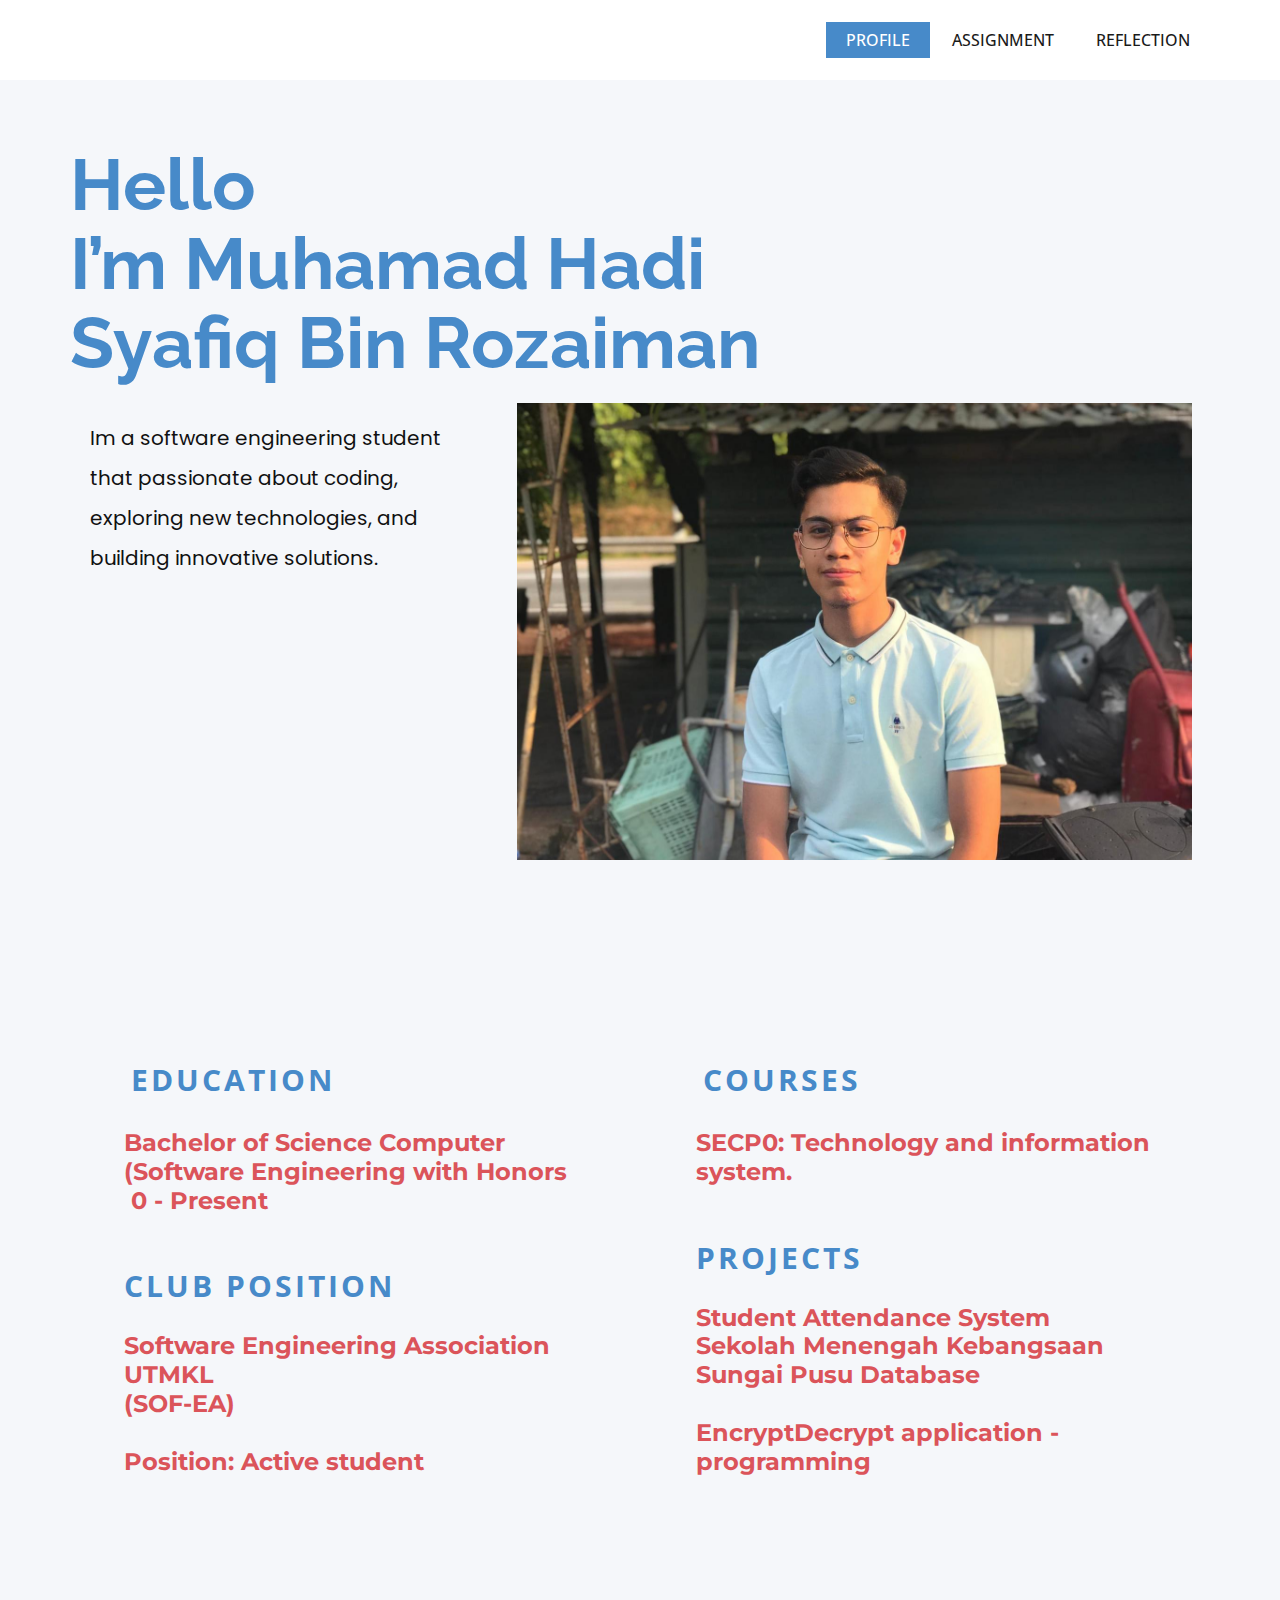
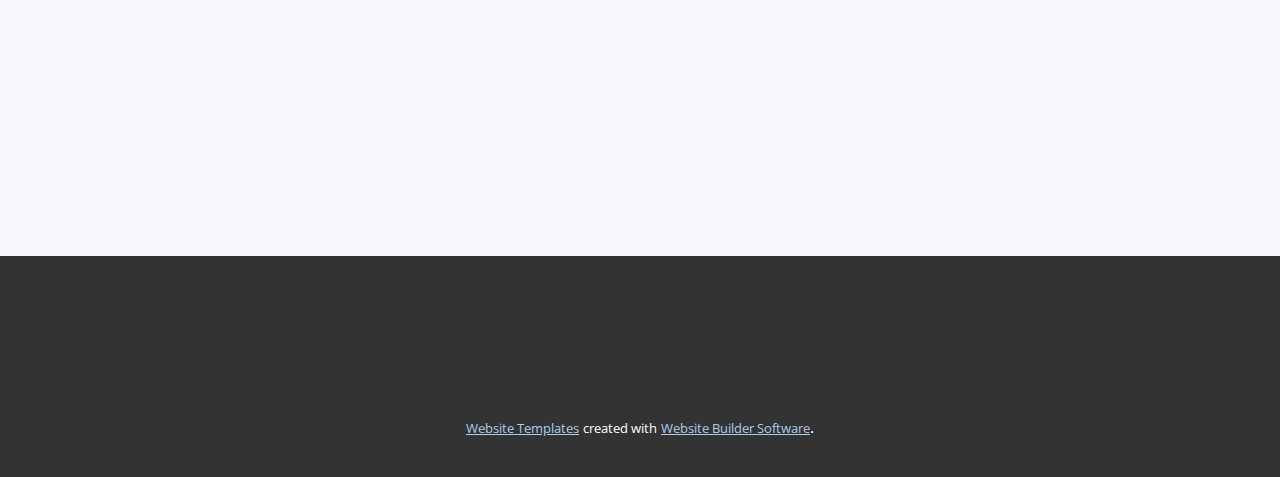
<file: index.html>
<!DOCTYPE html>
<html style="font-size: 16px;" lang="en"><head>
    <meta name="viewport" content="width=device-width, initial-scale=1.0">
    <meta charset="utf-8">
    <meta name="keywords" content="Hello
I’m Muhamad HadiSyafiq Bin Rozaiman, Assignments, Assignments, Assignments, REFLECTIONS​">
    <meta name="description" content="">
    <title>Profile</title>
    <link rel="stylesheet" href="nicepage.css" media="screen">
<link rel="stylesheet" href="Profile.css" media="screen">
    <script class="u-script" type="text/javascript" src="jquery.js" defer=""></script>
    <script class="u-script" type="text/javascript" src="nicepage.js" defer=""></script>
    <meta name="generator" content="Nicepage 6.3.1, nicepage.com">
    <link id="u-theme-google-font" rel="stylesheet" href="https://fonts.googleapis.com/css?family=Roboto:100,100i,300,300i,400,400i,500,500i,700,700i,900,900i|Open+Sans:300,300i,400,400i,500,500i,600,600i,700,700i,800,800i">
    <link id="u-page-google-font" rel="stylesheet" href="https://fonts.googleapis.com/css?family=Raleway:100,100i,200,200i,300,300i,400,400i,500,500i,600,600i,700,700i,800,800i,900,900i|Montserrat:100,100i,200,200i,300,300i,400,400i,500,500i,600,600i,700,700i,800,800i,900,900i|Poppins:100,100i,200,200i,300,300i,400,400i,500,500i,600,600i,700,700i,800,800i,900,900i">
    
    
    
    
    <script type="application/ld+json">{
		"@context": "http://schema.org",
		"@type": "Organization",
		"name": ""
}</script>
    <meta name="theme-color" content="#478ac9">
    <meta property="og:title" content="Profile">
    <meta property="og:type" content="website">
  <meta data-intl-tel-input-cdn-path="intlTelInput/"></head>
  <body data-home-page="Profile.html" data-home-page-title="Profile" data-path-to-root="./" data-include-products="false" class="u-body u-xl-mode" data-lang="en"><header class="u-clearfix u-header u-header" id="sec-1d44"><div class="u-clearfix u-sheet u-sheet-1">
        <nav class="u-menu u-menu-one-level u-offcanvas u-menu-1">
          <div class="menu-collapse" style="font-size: 1rem; letter-spacing: 0px; text-transform: uppercase; font-weight: 500;">
            <a class="u-button-style u-custom-active-border-color u-custom-active-color u-custom-border u-custom-border-color u-custom-borders u-custom-hover-border-color u-custom-hover-color u-custom-left-right-menu-spacing u-custom-padding-bottom u-custom-text-active-color u-custom-text-color u-custom-text-hover-color u-custom-top-bottom-menu-spacing u-nav-link u-text-active-palette-1-base u-text-hover-palette-2-base" href="#">
              <svg class="u-svg-link" viewBox="0 0 24 24"><use xmlns:xlink="http://www.w3.org/1999/xlink" xlink:href="#menu-hamburger"></use></svg>
              <svg class="u-svg-content" version="1.1" id="menu-hamburger" viewBox="0 0 16 16" x="0px" y="0px" xmlns:xlink="http://www.w3.org/1999/xlink" xmlns="http://www.w3.org/2000/svg"><g><rect y="1" width="16" height="2"></rect><rect y="7" width="16" height="2"></rect><rect y="13" width="16" height="2"></rect>
</g></svg>
            </a>
          </div>
          <div class="u-custom-menu u-nav-container">
            <ul class="u-nav u-spacing-2 u-unstyled u-nav-1"><li class="u-nav-item"><a class="u-active-palette-1-base u-border-active-palette-1-base u-border-hover-palette-1-light-1 u-border-no-left u-border-no-right u-border-no-top u-button-style u-hover-palette-1-light-1 u-nav-link u-text-active-white u-text-grey-90 u-text-hover-white" href="Profile.html" style="padding: 10px 20px;">Profile</a>
</li><li class="u-nav-item"><a class="u-active-palette-1-base u-border-active-palette-1-base u-border-hover-palette-1-light-1 u-border-no-left u-border-no-right u-border-no-top u-button-style u-hover-palette-1-light-1 u-nav-link u-text-active-white u-text-grey-90 u-text-hover-white" href="Assignment.html" style="padding: 10px 20px;">Assignment</a>
</li><li class="u-nav-item"><a class="u-active-palette-1-base u-border-active-palette-1-base u-border-hover-palette-1-light-1 u-border-no-left u-border-no-right u-border-no-top u-button-style u-hover-palette-1-light-1 u-nav-link u-text-active-white u-text-grey-90 u-text-hover-white" href="Reflection.html" style="padding: 10px 20px;">Reflection</a>
</li></ul>
          </div>
          <div class="u-custom-menu u-nav-container-collapse">
            <div class="u-black u-container-style u-inner-container-layout u-opacity u-opacity-95 u-sidenav">
              <div class="u-inner-container-layout u-sidenav-overflow">
                <div class="u-menu-close"></div>
                <ul class="u-align-center u-nav u-popupmenu-items u-unstyled u-nav-2"><li class="u-nav-item"><a class="u-button-style u-nav-link" href="Profile.html">Profile</a>
</li><li class="u-nav-item"><a class="u-button-style u-nav-link" href="Assignment.html">Assignment</a>
</li><li class="u-nav-item"><a class="u-button-style u-nav-link" href="Reflection.html">Reflection</a>
</li></ul>
              </div>
            </div>
            <div class="u-black u-menu-overlay u-opacity u-opacity-70"></div>
          </div>
        </nav>
      </div></header>
    <section class="u-clearfix u-palette-5-light-3 u-section-1" id="carousel_d462">
      <div class="u-clearfix u-sheet u-sheet-1">
        <div class="custom-expanded u-container-style u-group u-group-1">
          <div class="u-container-layout u-container-layout-1">
            <h2 class="u-align-left u-custom-font u-font-raleway u-text u-text-palette-1-base u-text-1">Hello <br>I’m Muhamad Hadi<br>Syafiq Bin Rozaiman
            </h2>
            <img class="custom-expanded u-image u-image-1" src="images/WhatsAppImage2024-02-01at19.09.58.jpeg" data-image-width="1920" data-image-height="2560">
            <p class="u-align-left u-custom-font u-text u-text-2"> Im a software engineering student that passionate about coding, exploring new technologies, and building innovative solutions.<br>
              <br>
            </p>
          </div>
        </div>
      </div>
    </section>
    <section class="u-align-center u-clearfix u-palette-5-light-3 u-section-2" id="carousel_ee4f">
      <div class="u-clearfix u-sheet u-valign-middle u-sheet-1">
        <div class="u-expanded-width-sm u-expanded-width-xs u-list u-list-1">
          <div class="u-repeater u-repeater-1">
            <div class="u-align-left u-container-style u-list-item u-repeater-item u-shape-rectangle">
              <div class="u-container-layout u-similar-container u-container-layout-1">
                <p class="u-text u-text-palette-1-base u-text-1">Education</p>
                <h3 class="u-custom-font u-font-montserrat u-text u-text-palette-2-base u-text-2" data-animation-name="counter" data-animation-event="scroll" data-animation-duration="3000">Bachelor of S​cience Computer (Software Engineering with Honors&nbsp; &nbsp; &nbsp; &nbsp;2023 - Present<br>
                  <br>Diploma of Chemical&nbsp;Engineering&nbsp; &nbsp; &nbsp; &nbsp; &nbsp;<br>&nbsp;2019 - 2022<br>&nbsp; &nbsp; &nbsp; &nbsp; &nbsp; &nbsp; &nbsp; &nbsp; &nbsp; &nbsp; &nbsp; &nbsp; &nbsp; &nbsp; 
                </h3>
                <p class="u-text u-text-palette-1-base u-text-3">Club position</p>
                <h3 class="u-custom-font u-font-montserrat u-text u-text-palette-2-base u-text-4" data-animation-name="counter" data-animation-event="scroll" data-animation-duration="3000">Software Engineering Association UTMKL&nbsp;<br>(SOF-EA)<br>
                  <br>Position: Active student
                </h3>
              </div>
            </div>
            <div class="u-align-left u-container-style u-list-item u-repeater-item u-shape-rectangle">
              <div class="u-container-layout u-similar-container u-container-layout-2">
                <p class="u-text u-text-palette-1-base u-text-5">courses</p>
                <h3 class="u-custom-font u-font-montserrat u-text u-text-palette-2-base u-text-6" data-animation-name="counter" data-animation-event="scroll" data-animation-duration="3000">SECP1513: Technology and information system.<br>
                  <br>SECD2523: Database<br>
                  <br>SECD2613: System analysis and design<br>
                  <br>SECJ1023: Programming technique
                </h3>
                <p class="u-text u-text-palette-1-base u-text-7">projects</p>
                <h3 class="u-custom-font u-font-montserrat u-text u-text-palette-2-base u-text-8" data-animation-name="counter" data-animation-event="scroll" data-animation-duration="3000">Student Attendance System Sekolah Menengah Kebangsaan Sungai Pusu Database<br>
                  <br>EncryptDecrypt application - programming
                </h3>
              </div>
            </div>
          </div>
        </div>
      </div>
    </section>
    
    
    
    <footer class="u-align-center u-clearfix u-footer u-grey-80 u-footer" id="sec-af6c"><div class="u-clearfix u-sheet u-sheet-1"></div></footer>
    <section class="u-backlink u-clearfix u-grey-80">
      <a class="u-link" href="https://nicepage.com/website-templates" target="_blank">
        <span>Website Templates</span>
      </a>
      <p class="u-text">
        <span>created with</span>
      </p>
      <a class="u-link" href="" target="_blank">
        <span>Website Builder Software</span>
      </a>. 
    </section>
  
</body></html>
</file>
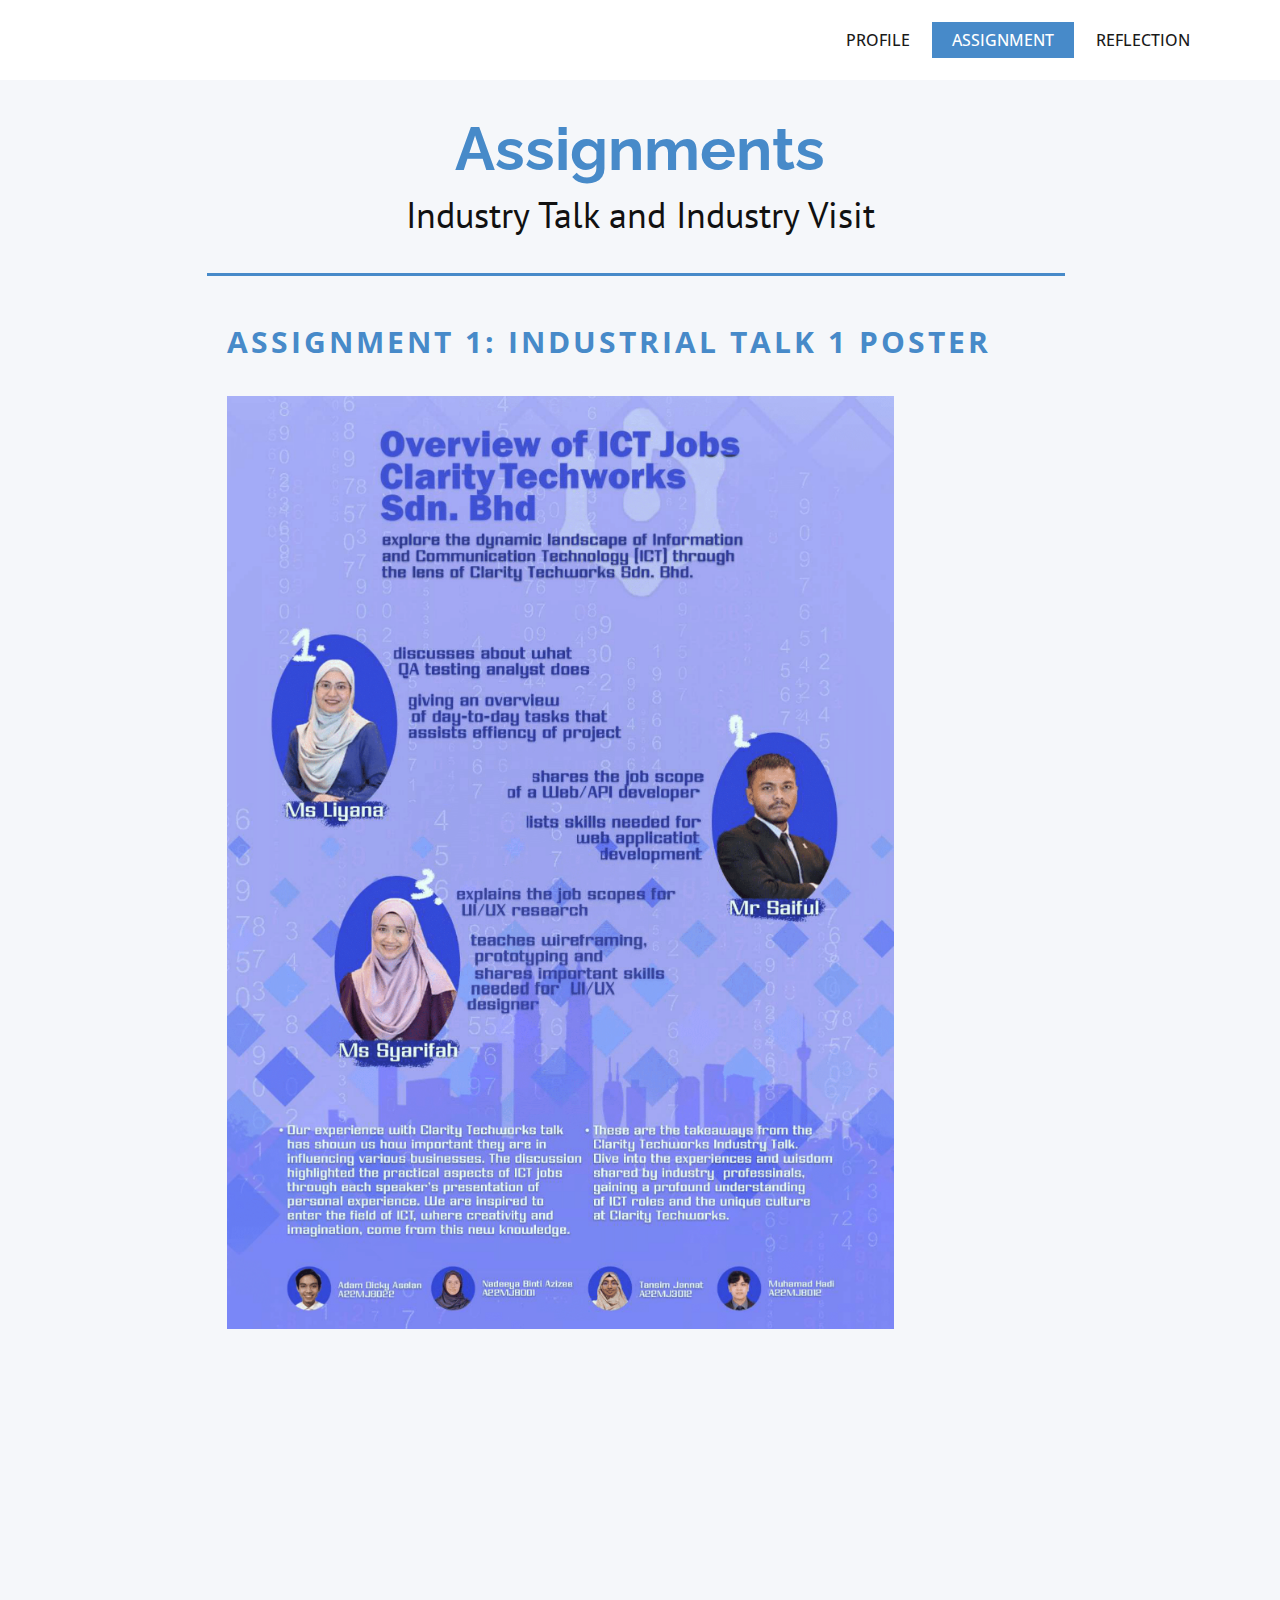
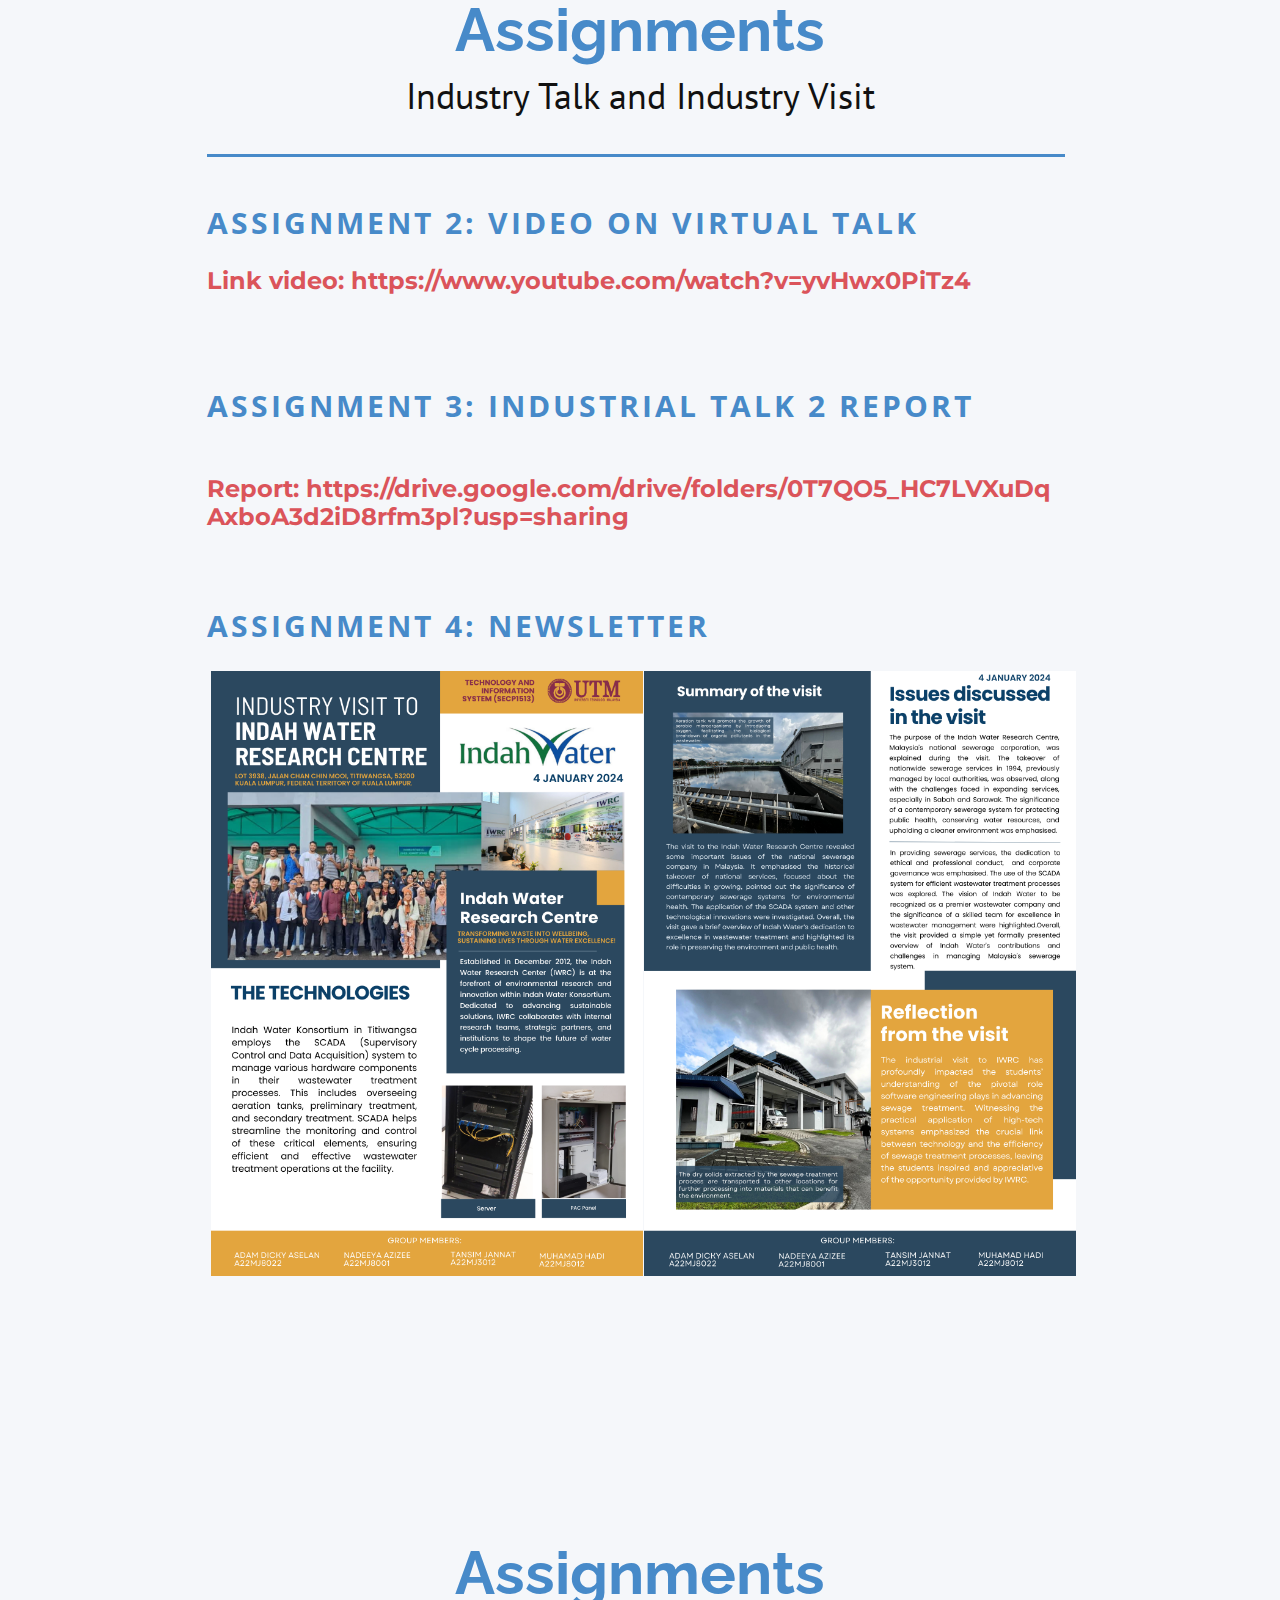
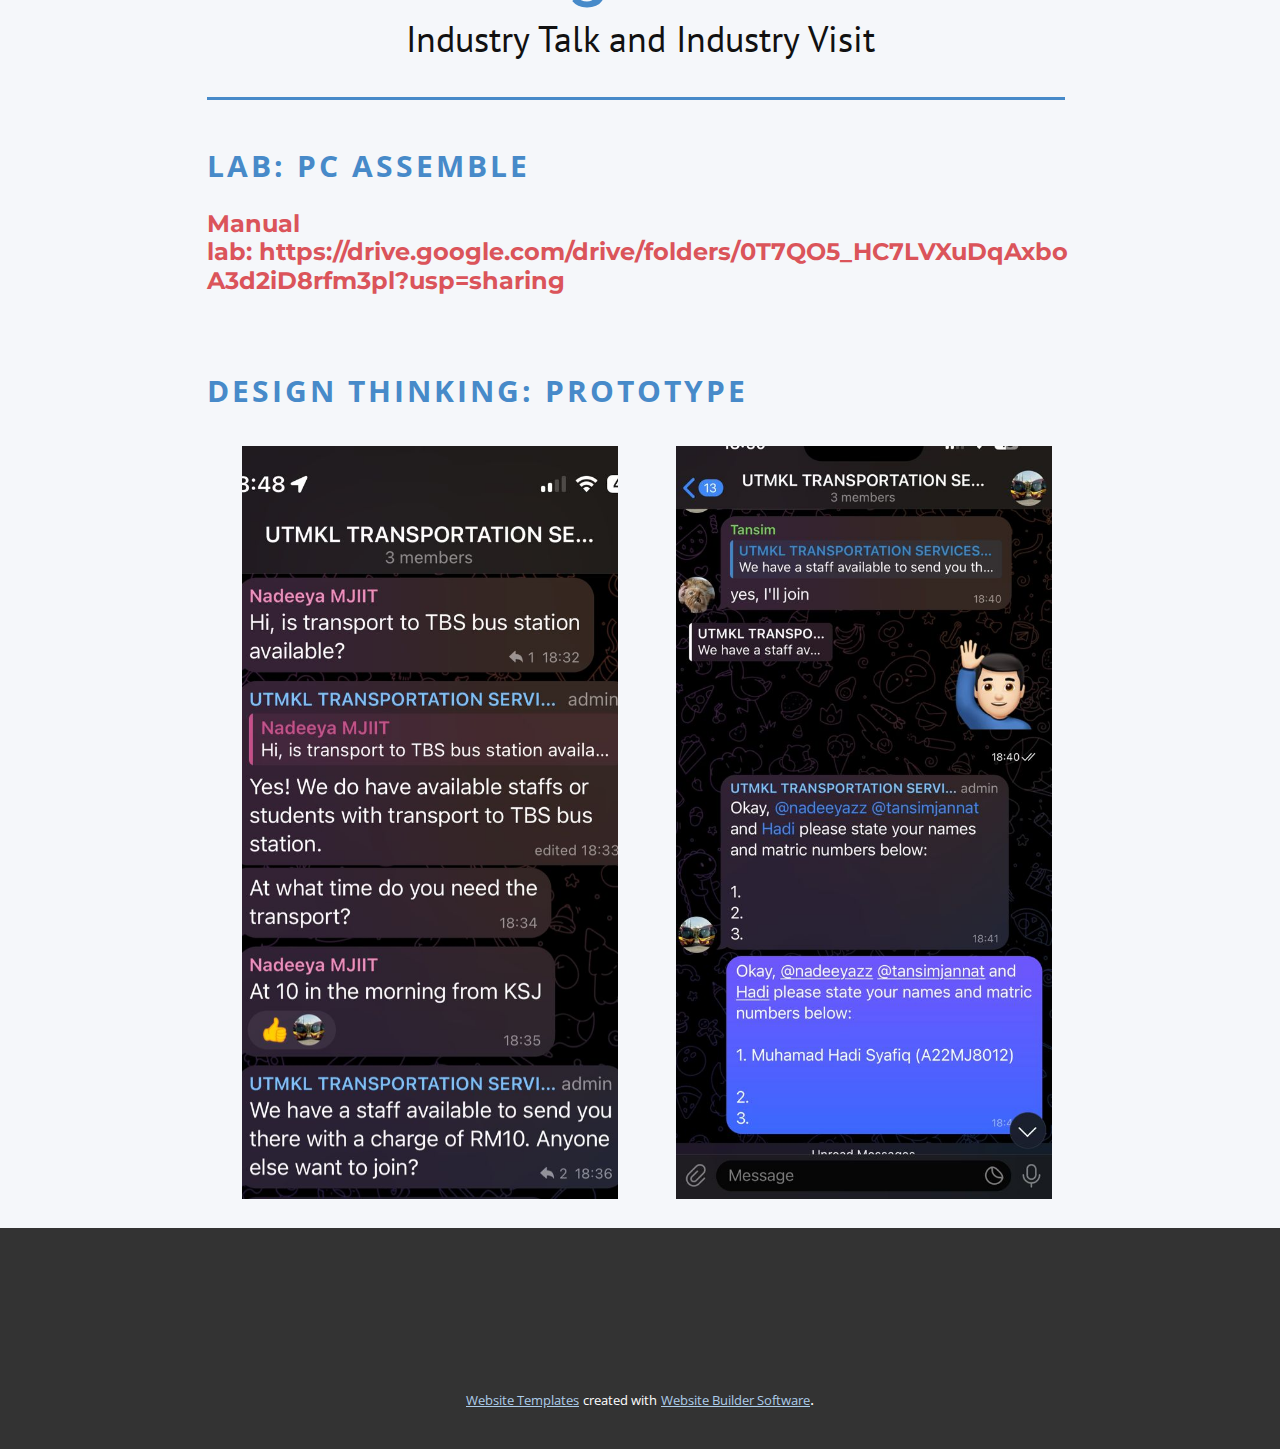
<file: Assignment.html>
<!DOCTYPE html>
<html style="font-size: 16px;" lang="en"><head>
    <meta name="viewport" content="width=device-width, initial-scale=1.0">
    <meta charset="utf-8">
    <meta name="keywords" content="Assignments">
    <meta name="description" content="">
    <title>Assignment</title>
    <link rel="stylesheet" href="nicepage.css" media="screen">
<link rel="stylesheet" href="Assignment.css" media="screen">
    <script class="u-script" type="text/javascript" src="jquery.js" defer=""></script>
    <script class="u-script" type="text/javascript" src="nicepage.js" defer=""></script>
    <meta name="generator" content="Nicepage 6.3.1, nicepage.com">
    <link id="u-theme-google-font" rel="stylesheet" href="https://fonts.googleapis.com/css?family=Roboto:100,100i,300,300i,400,400i,500,500i,700,700i,900,900i|Open+Sans:300,300i,400,400i,500,500i,600,600i,700,700i,800,800i">
    <link id="u-page-google-font" rel="stylesheet" href="https://fonts.googleapis.com/css?family=Raleway:100,100i,200,200i,300,300i,400,400i,500,500i,600,600i,700,700i,800,800i,900,900i|PT+Sans:400,400i,700,700i|Montserrat:100,100i,200,200i,300,300i,400,400i,500,500i,600,600i,700,700i,800,800i,900,900i">
    
    
    
    
    
    <script type="application/ld+json">{
		"@context": "http://schema.org",
		"@type": "Organization",
		"name": ""
}</script>
    <meta name="theme-color" content="#478ac9">
    <meta property="og:title" content="Assignment">
    <meta property="og:type" content="website">
  <meta data-intl-tel-input-cdn-path="intlTelInput/"></head>
  <body data-path-to-root="./" data-include-products="false" class="u-body u-xl-mode" data-lang="en"><header class="u-clearfix u-header u-header" id="sec-1d44"><div class="u-clearfix u-sheet u-sheet-1">
        <nav class="u-menu u-menu-one-level u-offcanvas u-menu-1">
          <div class="menu-collapse" style="font-size: 1rem; letter-spacing: 0px; text-transform: uppercase; font-weight: 500;">
            <a class="u-button-style u-custom-active-border-color u-custom-active-color u-custom-border u-custom-border-color u-custom-borders u-custom-hover-border-color u-custom-hover-color u-custom-left-right-menu-spacing u-custom-padding-bottom u-custom-text-active-color u-custom-text-color u-custom-text-hover-color u-custom-top-bottom-menu-spacing u-nav-link u-text-active-palette-1-base u-text-hover-palette-2-base" href="#">
              <svg class="u-svg-link" viewBox="0 0 24 24"><use xmlns:xlink="http://www.w3.org/1999/xlink" xlink:href="#menu-hamburger"></use></svg>
              <svg class="u-svg-content" version="1.1" id="menu-hamburger" viewBox="0 0 16 16" x="0px" y="0px" xmlns:xlink="http://www.w3.org/1999/xlink" xmlns="http://www.w3.org/2000/svg"><g><rect y="1" width="16" height="2"></rect><rect y="7" width="16" height="2"></rect><rect y="13" width="16" height="2"></rect>
</g></svg>
            </a>
          </div>
          <div class="u-custom-menu u-nav-container">
            <ul class="u-nav u-spacing-2 u-unstyled u-nav-1"><li class="u-nav-item"><a class="u-active-palette-1-base u-border-active-palette-1-base u-border-hover-palette-1-light-1 u-border-no-left u-border-no-right u-border-no-top u-button-style u-hover-palette-1-light-1 u-nav-link u-text-active-white u-text-grey-90 u-text-hover-white" href="Profile.html" style="padding: 10px 20px;">Profile</a>
</li><li class="u-nav-item"><a class="u-active-palette-1-base u-border-active-palette-1-base u-border-hover-palette-1-light-1 u-border-no-left u-border-no-right u-border-no-top u-button-style u-hover-palette-1-light-1 u-nav-link u-text-active-white u-text-grey-90 u-text-hover-white" href="Assignment.html" style="padding: 10px 20px;">Assignment</a>
</li><li class="u-nav-item"><a class="u-active-palette-1-base u-border-active-palette-1-base u-border-hover-palette-1-light-1 u-border-no-left u-border-no-right u-border-no-top u-button-style u-hover-palette-1-light-1 u-nav-link u-text-active-white u-text-grey-90 u-text-hover-white" href="Reflection.html" style="padding: 10px 20px;">Reflection</a>
</li></ul>
          </div>
          <div class="u-custom-menu u-nav-container-collapse">
            <div class="u-black u-container-style u-inner-container-layout u-opacity u-opacity-95 u-sidenav">
              <div class="u-inner-container-layout u-sidenav-overflow">
                <div class="u-menu-close"></div>
                <ul class="u-align-center u-nav u-popupmenu-items u-unstyled u-nav-2"><li class="u-nav-item"><a class="u-button-style u-nav-link" href="Profile.html">Profile</a>
</li><li class="u-nav-item"><a class="u-button-style u-nav-link" href="Assignment.html">Assignment</a>
</li><li class="u-nav-item"><a class="u-button-style u-nav-link" href="Reflection.html">Reflection</a>
</li></ul>
              </div>
            </div>
            <div class="u-black u-menu-overlay u-opacity u-opacity-70"></div>
          </div>
        </nav>
      </div></header>
    <section class="u-align-center-lg u-align-center-md u-align-center-xl u-align-left-sm u-align-left-xs u-clearfix u-palette-5-light-3 u-section-1" id="sec-0cf9">
      <div class="u-clearfix u-sheet u-sheet-1">
        <h1 class="u-text u-text-palette-1-base u-text-1">Assignments<br>
        </h1>
        <p class="u-custom-font u-font-pt-sans u-text u-text-2">Industry Talk and Industry Visit</p>
        <div class="u-border-3 u-border-palette-1-base u-line u-line-horizontal u-line-1"></div>
        <div class="u-list u-list-1">
          <div class="u-repeater u-repeater-1">
            <div class="u-align-left u-container-style u-list-item u-repeater-item">
              <div class="u-container-layout u-similar-container u-container-layout-1">
                <p class="u-text u-text-palette-1-base u-text-3">assignment 1: industrial talk 1 poster&nbsp;</p>
                <img class="u-image u-image-default u-image-1" src="images/poster2-1-1.png" alt="" data-image-width="1653" data-image-height="2339">
              </div>
            </div>
          </div>
        </div>
      </div>
    </section>
    <section class="u-align-center-lg u-align-center-md u-align-center-xl u-align-left-sm u-align-left-xs u-clearfix u-palette-5-light-3 u-section-2" id="sec-9dfd">
      <div class="u-clearfix u-sheet u-sheet-1">
        <h1 class="u-text u-text-palette-1-base u-text-1">Assignments<br>
        </h1>
        <p class="u-custom-font u-font-pt-sans u-text u-text-2">Industry Talk and Industry Visit</p>
        <div class="u-border-3 u-border-palette-1-base u-line u-line-horizontal u-line-1"></div>
        <div class="u-list u-list-1">
          <div class="u-repeater u-repeater-1">
            <div class="u-align-left u-container-style u-list-item u-repeater-item">
              <div class="u-container-layout u-similar-container u-container-layout-1">
                <p class="u-align-left u-text u-text-palette-1-base u-text-3">assignment 2: Video on virtual talk&nbsp;</p>
                <h3 class="u-custom-font u-font-montserrat u-text u-text-palette-2-base u-text-4" data-animation-name="counter" data-animation-event="scroll" data-animation-duration="3000">Link video:&nbsp;https://www.youtube.com/watch?v=yvHwx3PiTz4</h3>
              </div>
            </div>
          </div>
        </div>
        <div class="u-list u-list-2">
          <div class="u-repeater u-repeater-2">
            <div class="u-align-left u-container-style u-list-item u-repeater-item">
              <div class="u-container-layout u-similar-container u-container-layout-2">
                <p class="u-align-left u-text u-text-palette-1-base u-text-5">assignment 3: industrial talk 2 report</p>
                <h3 class="u-custom-font u-font-montserrat u-text u-text-palette-2-base u-text-6" data-animation-name="counter" data-animation-event="scroll" data-animation-duration="3000">Report:&nbsp;https://drive.google.com/drive/folders/1T7QO5_HC7LVXuDqAxboA3d2iD8rfm3pl?usp=sharing</h3>
                <p class="u-align-left u-text u-text-palette-1-base u-text-7">assignment 4: newsletter</p>
              </div>
            </div>
          </div>
        </div>
        <div class="u-list u-list-3">
          <div class="u-repeater u-repeater-3">
            <div class="u-container-style u-list-item u-repeater-item" data-animation-name="" data-animation-duration="0" data-animation-delay="0" data-animation-direction="">
              <div class="u-container-layout u-similar-container u-container-layout-3">
                <img class="u-image u-image-default u-image-1" src="images/Intro.png" alt="" data-image-width="1414" data-image-height="2000">
              </div>
            </div>
            <div class="u-container-style u-list-item u-repeater-item" data-animation-name="" data-animation-duration="0" data-animation-delay="0" data-animation-direction="">
              <div class="u-container-layout u-similar-container u-container-layout-4">
                <img class="u-image u-image-default u-image-2" src="images/IssueDiscussedSummaryandReflection.png" alt="" data-image-width="1414" data-image-height="2000">
              </div>
            </div>
          </div>
        </div>
      </div>
    </section>
    <section class="u-align-center-lg u-align-center-md u-align-center-xl u-align-left-sm u-align-left-xs u-clearfix u-palette-5-light-3 u-section-3" id="sec-0ad2">
      <div class="u-clearfix u-sheet u-sheet-1">
        <h1 class="u-text u-text-palette-1-base u-text-1">Assignments<br>
        </h1>
        <p class="u-custom-font u-font-pt-sans u-text u-text-2">Industry Talk and Industry Visit</p>
        <div class="u-border-3 u-border-palette-1-base u-line u-line-horizontal u-line-1"></div>
        <div class="u-list u-list-1">
          <div class="u-repeater u-repeater-1">
            <div class="u-align-left u-container-style u-list-item u-repeater-item">
              <div class="u-container-layout u-similar-container u-container-layout-1">
                <p class="u-align-left u-text u-text-palette-1-base u-text-3">lab: pc assemble</p>
                <h3 class="u-custom-font u-font-montserrat u-text u-text-palette-2-base u-text-4" data-animation-name="counter" data-animation-event="scroll" data-animation-duration="3000">Manual lab:&nbsp;https://drive.google.com/drive/folders/1T7QO5_HC7LVXuDqAxboA3d2iD8rfm3pl?usp=sharing</h3>
              </div>
            </div>
          </div>
        </div>
        <div class="u-list u-list-2">
          <div class="u-repeater u-repeater-2">
            <div class="u-align-left u-container-style u-list-item u-repeater-item">
              <div class="u-container-layout u-similar-container u-container-layout-2">
                <p class="u-align-left u-text u-text-palette-1-base u-text-5">design thinking​: prototype</p>
              </div>
            </div>
          </div>
        </div>
        <div class="u-list u-list-3">
          <div class="u-repeater u-repeater-3">
            <div class="u-container-style u-list-item u-repeater-item" data-animation-name="" data-animation-duration="0" data-animation-delay="0" data-animation-direction="">
              <div class="u-container-layout u-similar-container u-container-layout-3">
                <img class="u-image u-image-default u-image-1" src="images/1.jpeg" alt="" data-image-width="867" data-image-height="1280">
              </div>
            </div>
            <div class="u-container-style u-list-item u-repeater-item" data-animation-name="" data-animation-duration="0" data-animation-delay="0" data-animation-direction="">
              <div class="u-container-layout u-similar-container u-container-layout-4">
                <img class="u-image u-image-default u-image-2" src="images/2.jpeg" alt="" data-image-width="590" data-image-height="1280">
              </div>
            </div>
          </div>
        </div>
      </div>
    </section>
    
    
    
    <footer class="u-align-center u-clearfix u-footer u-grey-80 u-footer" id="sec-af6c"><div class="u-clearfix u-sheet u-sheet-1"></div></footer>
    <section class="u-backlink u-clearfix u-grey-80">
      <a class="u-link" href="https://nicepage.com/website-templates" target="_blank">
        <span>Website Templates</span>
      </a>
      <p class="u-text">
        <span>created with</span>
      </p>
      <a class="u-link" href="" target="_blank">
        <span>Website Builder Software</span>
      </a>. 
    </section>
  
</body></html>
</file>
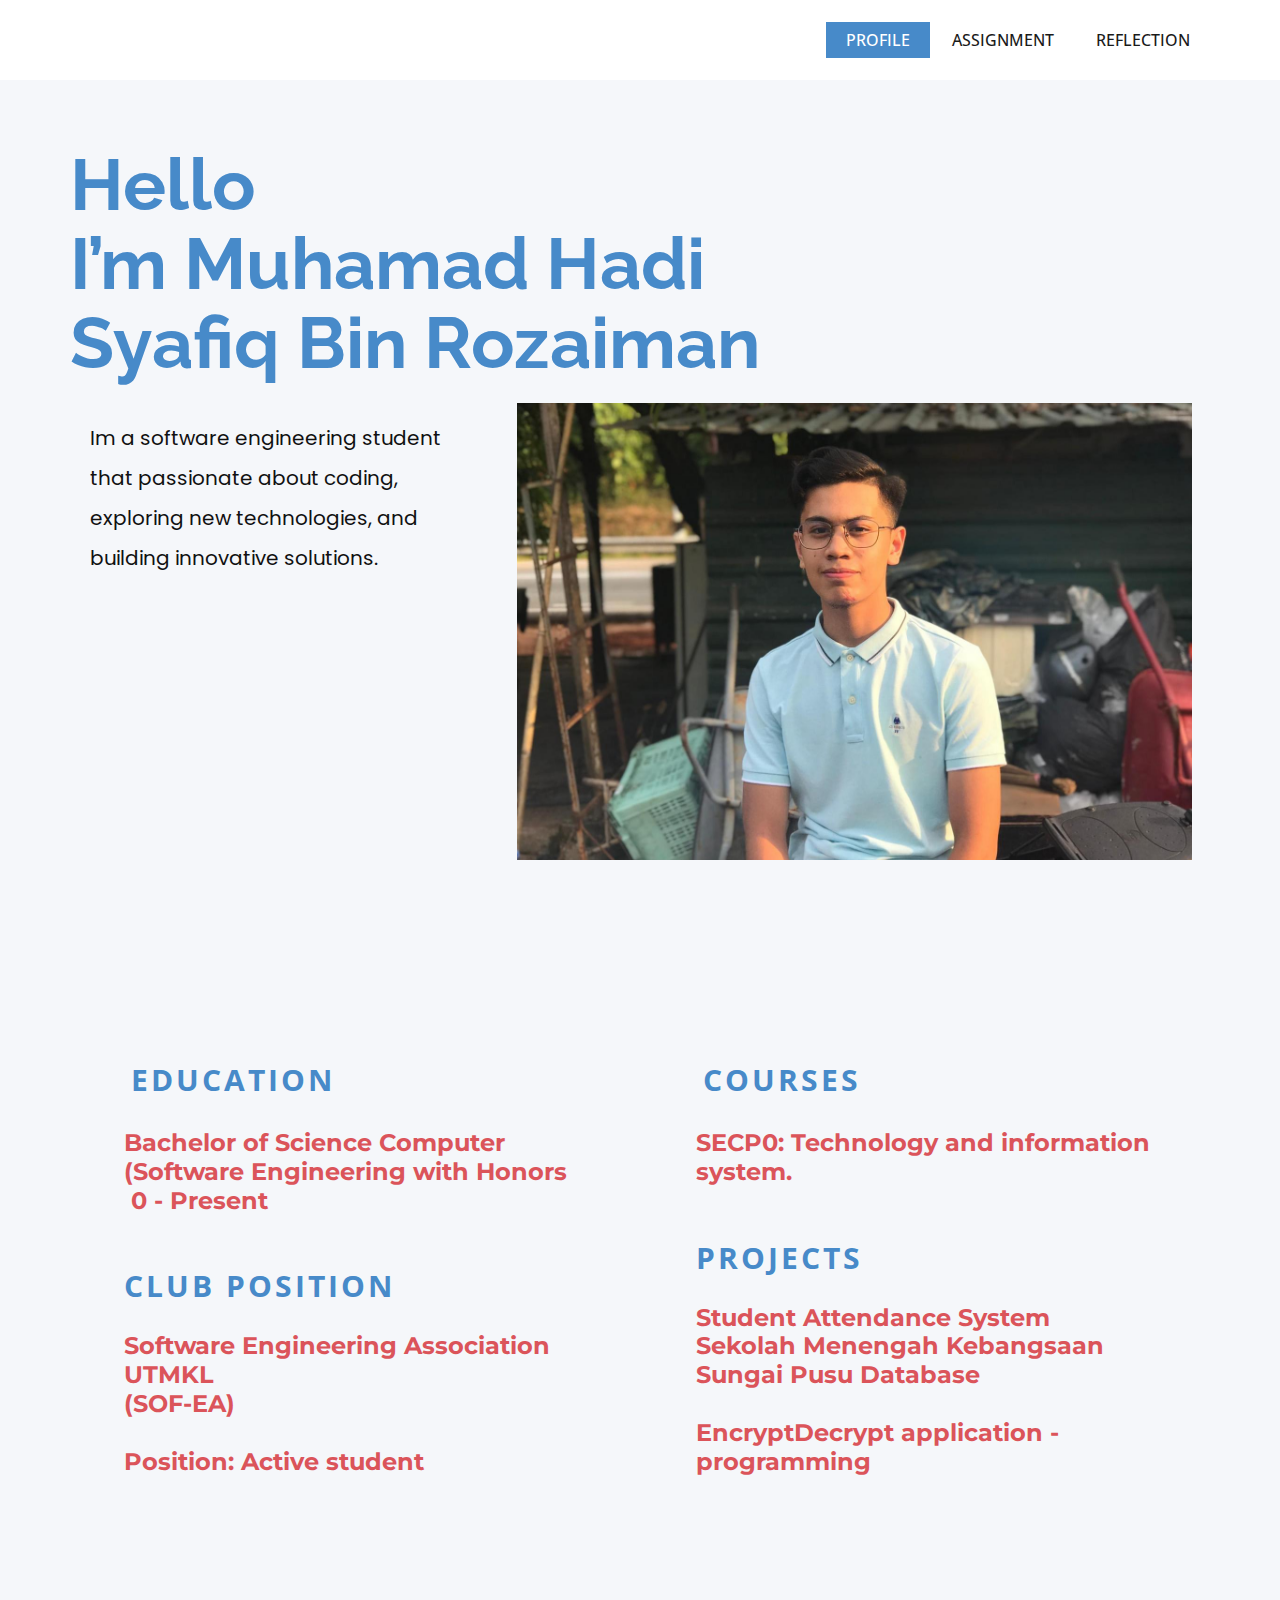
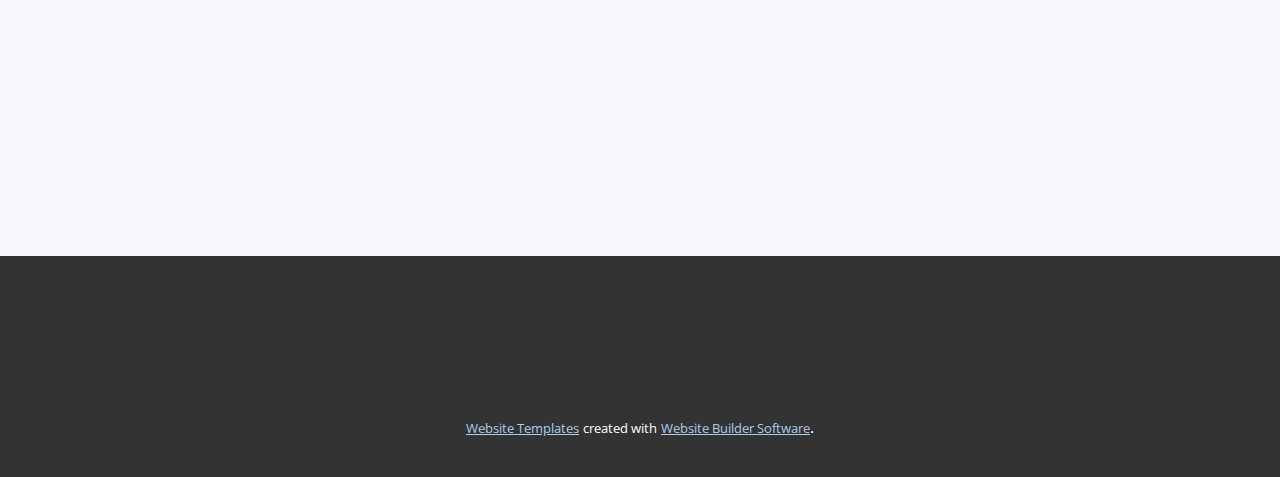
<file: Profile.html>
<!DOCTYPE html>
<html style="font-size: 16px;" lang="en"><head>
    <meta name="viewport" content="width=device-width, initial-scale=1.0">
    <meta charset="utf-8">
    <meta name="keywords" content="Hello
I’m Muhamad HadiSyafiq Bin Rozaiman, Assignments, Assignments, Assignments, REFLECTIONS​">
    <meta name="description" content="">
    <title>Profile</title>
    <link rel="stylesheet" href="nicepage.css" media="screen">
<link rel="stylesheet" href="Profile.css" media="screen">
    <script class="u-script" type="text/javascript" src="jquery.js" defer=""></script>
    <script class="u-script" type="text/javascript" src="nicepage.js" defer=""></script>
    <meta name="generator" content="Nicepage 6.3.1, nicepage.com">
    <link id="u-theme-google-font" rel="stylesheet" href="https://fonts.googleapis.com/css?family=Roboto:100,100i,300,300i,400,400i,500,500i,700,700i,900,900i|Open+Sans:300,300i,400,400i,500,500i,600,600i,700,700i,800,800i">
    <link id="u-page-google-font" rel="stylesheet" href="https://fonts.googleapis.com/css?family=Raleway:100,100i,200,200i,300,300i,400,400i,500,500i,600,600i,700,700i,800,800i,900,900i|Montserrat:100,100i,200,200i,300,300i,400,400i,500,500i,600,600i,700,700i,800,800i,900,900i|Poppins:100,100i,200,200i,300,300i,400,400i,500,500i,600,600i,700,700i,800,800i,900,900i">
    
    
    
    
    <script type="application/ld+json">{
		"@context": "http://schema.org",
		"@type": "Organization",
		"name": ""
}</script>
    <meta name="theme-color" content="#478ac9">
    <meta property="og:title" content="Profile">
    <meta property="og:type" content="website">
  <meta data-intl-tel-input-cdn-path="intlTelInput/"></head>
  <body data-path-to-root="./" data-include-products="false" class="u-body u-xl-mode" data-lang="en"><header class="u-clearfix u-header u-header" id="sec-1d44"><div class="u-clearfix u-sheet u-sheet-1">
        <nav class="u-menu u-menu-one-level u-offcanvas u-menu-1">
          <div class="menu-collapse" style="font-size: 1rem; letter-spacing: 0px; text-transform: uppercase; font-weight: 500;">
            <a class="u-button-style u-custom-active-border-color u-custom-active-color u-custom-border u-custom-border-color u-custom-borders u-custom-hover-border-color u-custom-hover-color u-custom-left-right-menu-spacing u-custom-padding-bottom u-custom-text-active-color u-custom-text-color u-custom-text-hover-color u-custom-top-bottom-menu-spacing u-nav-link u-text-active-palette-1-base u-text-hover-palette-2-base" href="#">
              <svg class="u-svg-link" viewBox="0 0 24 24"><use xmlns:xlink="http://www.w3.org/1999/xlink" xlink:href="#menu-hamburger"></use></svg>
              <svg class="u-svg-content" version="1.1" id="menu-hamburger" viewBox="0 0 16 16" x="0px" y="0px" xmlns:xlink="http://www.w3.org/1999/xlink" xmlns="http://www.w3.org/2000/svg"><g><rect y="1" width="16" height="2"></rect><rect y="7" width="16" height="2"></rect><rect y="13" width="16" height="2"></rect>
</g></svg>
            </a>
          </div>
          <div class="u-custom-menu u-nav-container">
            <ul class="u-nav u-spacing-2 u-unstyled u-nav-1"><li class="u-nav-item"><a class="u-active-palette-1-base u-border-active-palette-1-base u-border-hover-palette-1-light-1 u-border-no-left u-border-no-right u-border-no-top u-button-style u-hover-palette-1-light-1 u-nav-link u-text-active-white u-text-grey-90 u-text-hover-white" href="Profile.html" style="padding: 10px 20px;">Profile</a>
</li><li class="u-nav-item"><a class="u-active-palette-1-base u-border-active-palette-1-base u-border-hover-palette-1-light-1 u-border-no-left u-border-no-right u-border-no-top u-button-style u-hover-palette-1-light-1 u-nav-link u-text-active-white u-text-grey-90 u-text-hover-white" href="Assignment.html" style="padding: 10px 20px;">Assignment</a>
</li><li class="u-nav-item"><a class="u-active-palette-1-base u-border-active-palette-1-base u-border-hover-palette-1-light-1 u-border-no-left u-border-no-right u-border-no-top u-button-style u-hover-palette-1-light-1 u-nav-link u-text-active-white u-text-grey-90 u-text-hover-white" href="Reflection.html" style="padding: 10px 20px;">Reflection</a>
</li></ul>
          </div>
          <div class="u-custom-menu u-nav-container-collapse">
            <div class="u-black u-container-style u-inner-container-layout u-opacity u-opacity-95 u-sidenav">
              <div class="u-inner-container-layout u-sidenav-overflow">
                <div class="u-menu-close"></div>
                <ul class="u-align-center u-nav u-popupmenu-items u-unstyled u-nav-2"><li class="u-nav-item"><a class="u-button-style u-nav-link" href="Profile.html">Profile</a>
</li><li class="u-nav-item"><a class="u-button-style u-nav-link" href="Assignment.html">Assignment</a>
</li><li class="u-nav-item"><a class="u-button-style u-nav-link" href="Reflection.html">Reflection</a>
</li></ul>
              </div>
            </div>
            <div class="u-black u-menu-overlay u-opacity u-opacity-70"></div>
          </div>
        </nav>
      </div></header>
    <section class="u-clearfix u-palette-5-light-3 u-section-1" id="carousel_d462">
      <div class="u-clearfix u-sheet u-sheet-1">
        <div class="custom-expanded u-container-style u-group u-group-1">
          <div class="u-container-layout u-container-layout-1">
            <h2 class="u-align-left u-custom-font u-font-raleway u-text u-text-palette-1-base u-text-1">Hello <br>I’m Muhamad Hadi<br>Syafiq Bin Rozaiman
            </h2>
            <img class="custom-expanded u-image u-image-1" src="images/WhatsAppImage2024-02-01at19.09.58.jpeg" data-image-width="1920" data-image-height="2560">
            <p class="u-align-left u-custom-font u-text u-text-2"> Im a software engineering student that passionate about coding, exploring new technologies, and building innovative solutions.<br>
              <br>
            </p>
          </div>
        </div>
      </div>
    </section>
    <section class="u-align-center u-clearfix u-palette-5-light-3 u-section-2" id="carousel_ee4f">
      <div class="u-clearfix u-sheet u-valign-middle u-sheet-1">
        <div class="u-expanded-width-sm u-expanded-width-xs u-list u-list-1">
          <div class="u-repeater u-repeater-1">
            <div class="u-align-left u-container-style u-list-item u-repeater-item u-shape-rectangle">
              <div class="u-container-layout u-similar-container u-container-layout-1">
                <p class="u-text u-text-palette-1-base u-text-1">Education</p>
                <h3 class="u-custom-font u-font-montserrat u-text u-text-palette-2-base u-text-2" data-animation-name="counter" data-animation-event="scroll" data-animation-duration="3000">Bachelor of S​cience Computer (Software Engineering with Honors&nbsp; &nbsp; &nbsp; &nbsp;2023 - Present<br>
                  <br>Diploma of Chemical&nbsp;Engineering&nbsp; &nbsp; &nbsp; &nbsp; &nbsp;<br>&nbsp;2019 - 2022<br>&nbsp; &nbsp; &nbsp; &nbsp; &nbsp; &nbsp; &nbsp; &nbsp; &nbsp; &nbsp; &nbsp; &nbsp; &nbsp; &nbsp; 
                </h3>
                <p class="u-text u-text-palette-1-base u-text-3">Club position</p>
                <h3 class="u-custom-font u-font-montserrat u-text u-text-palette-2-base u-text-4" data-animation-name="counter" data-animation-event="scroll" data-animation-duration="3000">Software Engineering Association UTMKL&nbsp;<br>(SOF-EA)<br>
                  <br>Position: Active student
                </h3>
              </div>
            </div>
            <div class="u-align-left u-container-style u-list-item u-repeater-item u-shape-rectangle">
              <div class="u-container-layout u-similar-container u-container-layout-2">
                <p class="u-text u-text-palette-1-base u-text-5">courses</p>
                <h3 class="u-custom-font u-font-montserrat u-text u-text-palette-2-base u-text-6" data-animation-name="counter" data-animation-event="scroll" data-animation-duration="3000">SECP1513: Technology and information system.<br>
                  <br>SECD2523: Database<br>
                  <br>SECD2613: System analysis and design<br>
                  <br>SECJ1023: Programming technique
                </h3>
                <p class="u-text u-text-palette-1-base u-text-7">projects</p>
                <h3 class="u-custom-font u-font-montserrat u-text u-text-palette-2-base u-text-8" data-animation-name="counter" data-animation-event="scroll" data-animation-duration="3000">Student Attendance System Sekolah Menengah Kebangsaan Sungai Pusu Database<br>
                  <br>EncryptDecrypt application - programming
                </h3>
              </div>
            </div>
          </div>
        </div>
      </div>
    </section>
    
    
    
    <footer class="u-align-center u-clearfix u-footer u-grey-80 u-footer" id="sec-af6c"><div class="u-clearfix u-sheet u-sheet-1"></div></footer>
    <section class="u-backlink u-clearfix u-grey-80">
      <a class="u-link" href="https://nicepage.com/website-templates" target="_blank">
        <span>Website Templates</span>
      </a>
      <p class="u-text">
        <span>created with</span>
      </p>
      <a class="u-link" href="" target="_blank">
        <span>Website Builder Software</span>
      </a>. 
    </section>
  
</body></html>
</file>
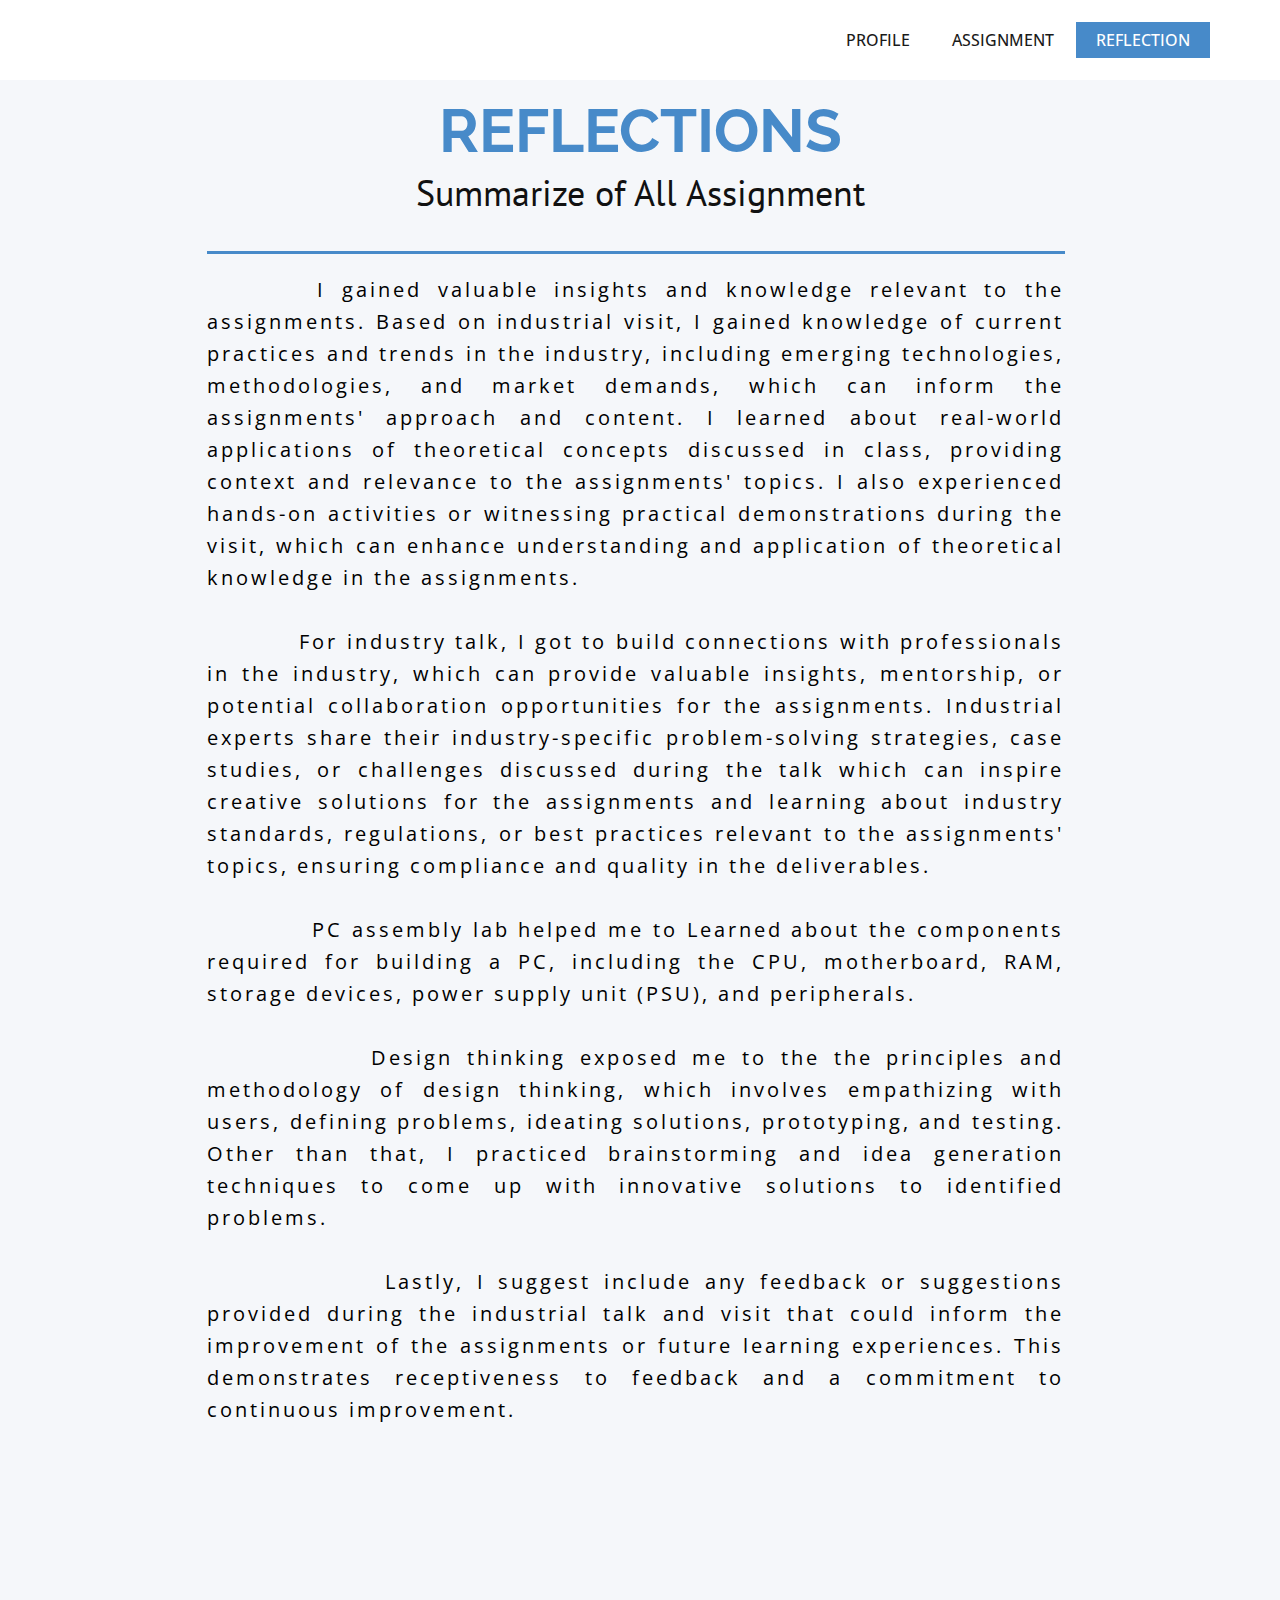
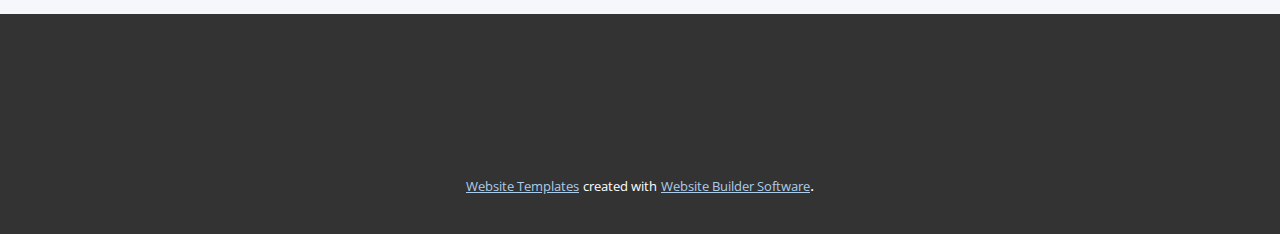
<file: Reflection.html>
<!DOCTYPE html>
<html style="font-size: 16px;" lang="en"><head>
    <meta name="viewport" content="width=device-width, initial-scale=1.0">
    <meta charset="utf-8">
    <meta name="keywords" content="REFLECTIONS​">
    <meta name="description" content="">
    <title>Reflection</title>
    <link rel="stylesheet" href="nicepage.css" media="screen">
<link rel="stylesheet" href="Reflection.css" media="screen">
    <script class="u-script" type="text/javascript" src="jquery.js" defer=""></script>
    <script class="u-script" type="text/javascript" src="nicepage.js" defer=""></script>
    <meta name="generator" content="Nicepage 6.3.1, nicepage.com">
    <link id="u-theme-google-font" rel="stylesheet" href="https://fonts.googleapis.com/css?family=Roboto:100,100i,300,300i,400,400i,500,500i,700,700i,900,900i|Open+Sans:300,300i,400,400i,500,500i,600,600i,700,700i,800,800i">
    <link id="u-page-google-font" rel="stylesheet" href="https://fonts.googleapis.com/css?family=Raleway:100,100i,200,200i,300,300i,400,400i,500,500i,600,600i,700,700i,800,800i,900,900i|PT+Sans:400,400i,700,700i">
    
    
    
    <script type="application/ld+json">{
		"@context": "http://schema.org",
		"@type": "Organization",
		"name": ""
}</script>
    <meta name="theme-color" content="#478ac9">
    <meta property="og:title" content="Reflection">
    <meta property="og:type" content="website">
  <meta data-intl-tel-input-cdn-path="intlTelInput/"></head>
  <body data-path-to-root="./" data-include-products="false" class="u-body u-xl-mode" data-lang="en"><header class="u-clearfix u-header u-header" id="sec-1d44"><div class="u-clearfix u-sheet u-sheet-1">
        <nav class="u-menu u-menu-one-level u-offcanvas u-menu-1">
          <div class="menu-collapse" style="font-size: 1rem; letter-spacing: 0px; text-transform: uppercase; font-weight: 500;">
            <a class="u-button-style u-custom-active-border-color u-custom-active-color u-custom-border u-custom-border-color u-custom-borders u-custom-hover-border-color u-custom-hover-color u-custom-left-right-menu-spacing u-custom-padding-bottom u-custom-text-active-color u-custom-text-color u-custom-text-hover-color u-custom-top-bottom-menu-spacing u-nav-link u-text-active-palette-1-base u-text-hover-palette-2-base" href="#">
              <svg class="u-svg-link" viewBox="0 0 24 24"><use xmlns:xlink="http://www.w3.org/1999/xlink" xlink:href="#menu-hamburger"></use></svg>
              <svg class="u-svg-content" version="1.1" id="menu-hamburger" viewBox="0 0 16 16" x="0px" y="0px" xmlns:xlink="http://www.w3.org/1999/xlink" xmlns="http://www.w3.org/2000/svg"><g><rect y="1" width="16" height="2"></rect><rect y="7" width="16" height="2"></rect><rect y="13" width="16" height="2"></rect>
</g></svg>
            </a>
          </div>
          <div class="u-custom-menu u-nav-container">
            <ul class="u-nav u-spacing-2 u-unstyled u-nav-1"><li class="u-nav-item"><a class="u-active-palette-1-base u-border-active-palette-1-base u-border-hover-palette-1-light-1 u-border-no-left u-border-no-right u-border-no-top u-button-style u-hover-palette-1-light-1 u-nav-link u-text-active-white u-text-grey-90 u-text-hover-white" href="Profile.html" style="padding: 10px 20px;">Profile</a>
</li><li class="u-nav-item"><a class="u-active-palette-1-base u-border-active-palette-1-base u-border-hover-palette-1-light-1 u-border-no-left u-border-no-right u-border-no-top u-button-style u-hover-palette-1-light-1 u-nav-link u-text-active-white u-text-grey-90 u-text-hover-white" href="Assignment.html" style="padding: 10px 20px;">Assignment</a>
</li><li class="u-nav-item"><a class="u-active-palette-1-base u-border-active-palette-1-base u-border-hover-palette-1-light-1 u-border-no-left u-border-no-right u-border-no-top u-button-style u-hover-palette-1-light-1 u-nav-link u-text-active-white u-text-grey-90 u-text-hover-white" href="Reflection.html" style="padding: 10px 20px;">Reflection</a>
</li></ul>
          </div>
          <div class="u-custom-menu u-nav-container-collapse">
            <div class="u-black u-container-style u-inner-container-layout u-opacity u-opacity-95 u-sidenav">
              <div class="u-inner-container-layout u-sidenav-overflow">
                <div class="u-menu-close"></div>
                <ul class="u-align-center u-nav u-popupmenu-items u-unstyled u-nav-2"><li class="u-nav-item"><a class="u-button-style u-nav-link" href="Profile.html">Profile</a>
</li><li class="u-nav-item"><a class="u-button-style u-nav-link" href="Assignment.html">Assignment</a>
</li><li class="u-nav-item"><a class="u-button-style u-nav-link" href="Reflection.html">Reflection</a>
</li></ul>
              </div>
            </div>
            <div class="u-black u-menu-overlay u-opacity u-opacity-70"></div>
          </div>
        </nav>
      </div></header>
    <section class="u-align-center-lg u-align-center-md u-align-center-xl u-align-left-sm u-align-left-xs u-clearfix u-palette-5-light-3 u-section-1" id="sec-fa61">
      <div class="u-clearfix u-sheet u-sheet-1">
        <h1 class="u-text u-text-palette-1-base u-text-1">REFLECTIONS </h1>
        <p class="u-custom-font u-font-pt-sans u-text u-text-2">Summarize of All Assignment </p>
        <div class="u-border-3 u-border-palette-1-base u-line u-line-horizontal u-line-1"></div>
        <p class="u-align-justify u-text u-text-black u-text-3">&nbsp; &nbsp; &nbsp;&nbsp; I gained valuable insights and knowledge relevant to the assignments. Based on industrial visit, I gained knowledge of&nbsp;current practices and trends in the industry, including emerging technologies, methodologies, and market demands, which can inform the assignments' approach and content. I learned about&nbsp;real-world applications of theoretical concepts discussed in class, providing context and relevance to the assignments' topics. I also experienced hands-on activities or witnessing practical demonstrations during the visit, which can enhance understanding and application of theoretical knowledge in the assignments.&nbsp;<br>
          <br>&nbsp; &nbsp; &nbsp; &nbsp; &nbsp; &nbsp;For industry talk, I got to build connections with professionals in the industry, which can provide valuable insights, mentorship, or potential collaboration opportunities for the assignments. Industrial experts share their&nbsp;industry-specific problem-solving strategies, case studies, or challenges discussed during the talk which can inspire creative solutions for the assignments and learning about industry standards, regulations, or best practices relevant to the assignments' topics, ensuring compliance and quality in the deliverables.<br>
          <br>
          <span style="font-weight: 400;">&nbsp; &nbsp; &nbsp; &nbsp; &nbsp; &nbsp; PC assembly lab helped me to&nbsp;</span>Learned about the components required for building a PC, including the CPU, motherboard, RAM, storage devices, power supply unit (PSU), and peripherals.<br>
          <br>&nbsp; &nbsp; &nbsp; &nbsp; &nbsp; &nbsp; Design thinking exposed me to the&nbsp;the principles and methodology of design thinking, which involves empathizing with users, defining problems, ideating solutions, prototyping, and testing. Other than that, I practiced brainstorming and idea generation techniques to come up with innovative solutions to identified problems.<br>
          <br>&nbsp; &nbsp; &nbsp; &nbsp; &nbsp; &nbsp; &nbsp; Lastly, I suggest include any feedback or suggestions provided during the industrial talk and visit that could inform the improvement of the assignments or future learning experiences. This demonstrates receptiveness to feedback and a commitment to continuous improvement.&nbsp; &nbsp;&nbsp;<br>
          <br>
          <br>
          <br>
          <br>
        </p>
      </div>
    </section>
    
    
    
    <footer class="u-align-center u-clearfix u-footer u-grey-80 u-footer" id="sec-af6c"><div class="u-clearfix u-sheet u-sheet-1"></div></footer>
    <section class="u-backlink u-clearfix u-grey-80">
      <a class="u-link" href="https://nicepage.com/website-templates" target="_blank">
        <span>Website Templates</span>
      </a>
      <p class="u-text">
        <span>created with</span>
      </p>
      <a class="u-link" href="" target="_blank">
        <span>Website Builder Software</span>
      </a>. 
    </section>
  
</body></html>
</file>
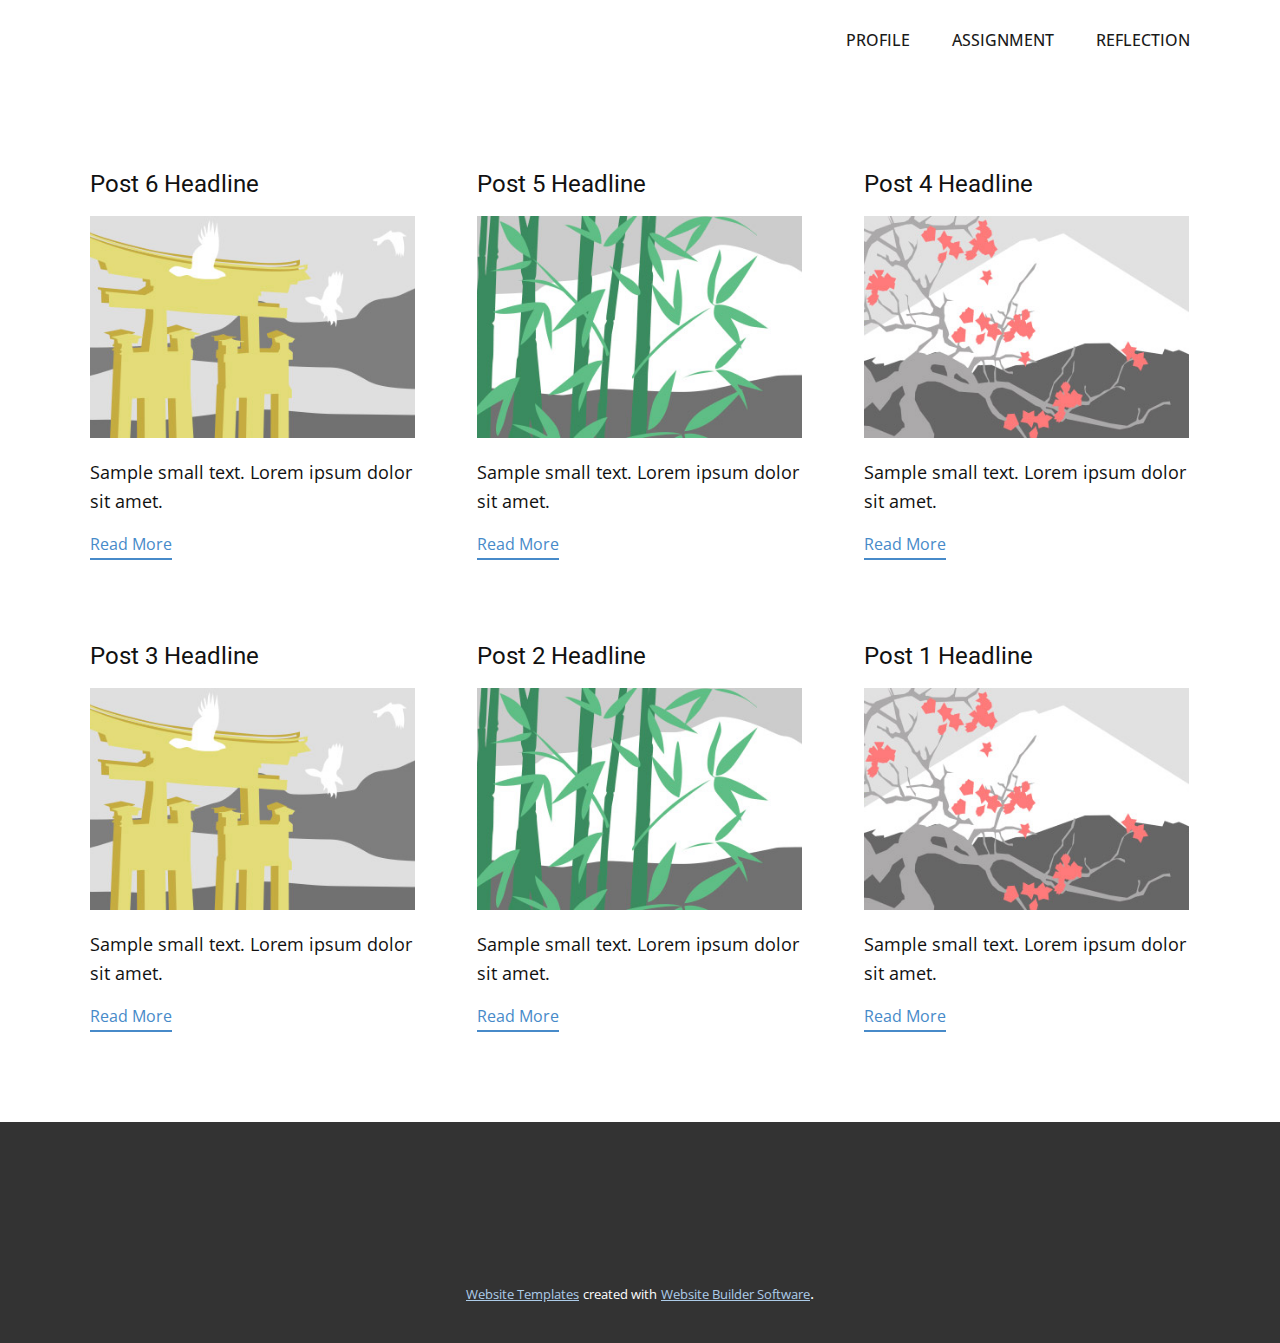
<file: blog/blog.html>
<!DOCTYPE html>
<html style="font-size: 16px;" lang="en"><head>
    <meta name="viewport" content="width=device-width, initial-scale=1.0">
    <meta charset="utf-8">
    <meta name="keywords" content="">
    <meta name="description" content="">
    <title>Blog</title>
    <link rel="stylesheet" href="../nicepage.css" media="screen">
<link rel="stylesheet" href="../Blog-Template.css" media="screen">
    <script class="u-script" type="text/javascript" src="../jquery.js" defer=""></script>
    <script class="u-script" type="text/javascript" src="../nicepage.js" defer=""></script>
    <meta name="generator" content="Nicepage 6.3.1, nicepage.com">
    <link id="u-theme-google-font" rel="stylesheet" href="https://fonts.googleapis.com/css?family=Roboto:100,100i,300,300i,400,400i,500,500i,700,700i,900,900i|Open+Sans:300,300i,400,400i,500,500i,600,600i,700,700i,800,800i">
    
    
    
    <script type="application/ld+json">{
		"@context": "http://schema.org",
		"@type": "Organization",
		"name": ""
}</script>
    <meta name="theme-color" content="#478ac9">
  <meta data-intl-tel-input-cdn-path="intlTelInput/"></head>
  <body data-path-to-root="./" data-include-products="false" class="u-body u-xl-mode" data-lang="en"><header class="u-clearfix u-header u-header" id="sec-1d44"><div class="u-clearfix u-sheet u-sheet-1">
        <nav class="u-menu u-menu-one-level u-offcanvas u-menu-1">
          <div class="menu-collapse" style="font-size: 1rem; letter-spacing: 0px; text-transform: uppercase; font-weight: 500;">
            <a class="u-button-style u-custom-active-border-color u-custom-active-color u-custom-border u-custom-border-color u-custom-borders u-custom-hover-border-color u-custom-hover-color u-custom-left-right-menu-spacing u-custom-padding-bottom u-custom-text-active-color u-custom-text-color u-custom-text-hover-color u-custom-top-bottom-menu-spacing u-nav-link u-text-active-palette-1-base u-text-hover-palette-2-base" href="#">
              <svg class="u-svg-link" viewBox="0 0 24 24"><use xmlns:xlink="http://www.w3.org/1999/xlink" xlink:href="#menu-hamburger"></use></svg>
              <svg class="u-svg-content" version="1.1" id="menu-hamburger" viewBox="0 0 16 16" x="0px" y="0px" xmlns:xlink="http://www.w3.org/1999/xlink" xmlns="http://www.w3.org/2000/svg"><g><rect y="1" width="16" height="2"></rect><rect y="7" width="16" height="2"></rect><rect y="13" width="16" height="2"></rect>
</g></svg>
            </a>
          </div>
          <div class="u-custom-menu u-nav-container">
            <ul class="u-nav u-spacing-2 u-unstyled u-nav-1"><li class="u-nav-item"><a class="u-active-palette-1-base u-border-active-palette-1-base u-border-hover-palette-1-light-1 u-border-no-left u-border-no-right u-border-no-top u-button-style u-hover-palette-1-light-1 u-nav-link u-text-active-white u-text-grey-90 u-text-hover-white" href="../Profile.html" style="padding: 10px 20px;">Profile</a>
</li><li class="u-nav-item"><a class="u-active-palette-1-base u-border-active-palette-1-base u-border-hover-palette-1-light-1 u-border-no-left u-border-no-right u-border-no-top u-button-style u-hover-palette-1-light-1 u-nav-link u-text-active-white u-text-grey-90 u-text-hover-white" href="../Assignment.html" style="padding: 10px 20px;">Assignment</a>
</li><li class="u-nav-item"><a class="u-active-palette-1-base u-border-active-palette-1-base u-border-hover-palette-1-light-1 u-border-no-left u-border-no-right u-border-no-top u-button-style u-hover-palette-1-light-1 u-nav-link u-text-active-white u-text-grey-90 u-text-hover-white" href="../Reflection.html" style="padding: 10px 20px;">Reflection</a>
</li></ul>
          </div>
          <div class="u-custom-menu u-nav-container-collapse">
            <div class="u-black u-container-style u-inner-container-layout u-opacity u-opacity-95 u-sidenav">
              <div class="u-inner-container-layout u-sidenav-overflow">
                <div class="u-menu-close"></div>
                <ul class="u-align-center u-nav u-popupmenu-items u-unstyled u-nav-2"><li class="u-nav-item"><a class="u-button-style u-nav-link" href="../Profile.html">Profile</a>
</li><li class="u-nav-item"><a class="u-button-style u-nav-link" href="../Assignment.html">Assignment</a>
</li><li class="u-nav-item"><a class="u-button-style u-nav-link" href="../Reflection.html">Reflection</a>
</li></ul>
              </div>
            </div>
            <div class="u-black u-menu-overlay u-opacity u-opacity-70"></div>
          </div>
        </nav>
      </div></header>
    <section class="u-clearfix u-section-1" id="sec-bdca">
      <div class="u-clearfix u-sheet u-valign-middle u-sheet-1"><!--blog--><!--blog_options_json--><!--{"type":"Recent","source":"","tags":"","count":""}--><!--/blog_options_json-->
        <div class="u-blog u-expanded-width u-repeater u-repeater-1"><!--blog_post-->
          <div class="u-blog-post u-container-style u-repeater-item u-white u-repeater-item-1">
            <div class="u-container-layout u-similar-container u-valign-top u-container-layout-1"><!--blog_post_header-->
              <h4 class="u-blog-control u-text u-text-1">
                <a class="u-post-header-link" href="../blog/post-5.html">Post 6 Headline</a>
              </h4><!--/blog_post_header--><!--blog_post_image-->
              <a class="u-post-header-link" href="../blog/post-5.html"><img alt="" class="u-blog-control u-expanded-width u-image u-image-default u-image-1" src="../images/8ad73f3c.jpeg"></a><!--/blog_post_image--><!--blog_post_content-->
              <div class="u-blog-control u-post-content u-text u-text-2 fr-view">Sample small text. Lorem ipsum dolor sit amet.</div><!--/blog_post_content--><!--blog_post_readmore-->
              <a href="../blog/post-5.html" class="u-blog-control u-border-2 u-border-palette-1-base u-btn u-btn-rectangle u-button-style u-none u-btn-1"><!--blog_post_readmore_content--><!--options_json--><!--{"content":"","defaultValue":"Read More"}--><!--/options_json-->Read More<!--/blog_post_readmore_content--></a><!--/blog_post_readmore-->
            </div>
          </div><div class="u-blog-post u-container-style u-repeater-item u-video-cover u-white">
            <div class="u-container-layout u-similar-container u-valign-top u-container-layout-2"><!--blog_post_header-->
              <h4 class="u-blog-control u-text u-text-3">
                <a class="u-post-header-link" href="../blog/post-4.html">Post 5 Headline</a>
              </h4><!--/blog_post_header--><!--blog_post_image-->
              <a class="u-post-header-link" href="../blog/post-4.html"><img alt="" class="u-blog-control u-expanded-width u-image u-image-default u-image-2" src="../images/68f64b9d.jpeg"></a><!--/blog_post_image--><!--blog_post_content-->
              <div class="u-blog-control u-post-content u-text u-text-4 fr-view">Sample small text. Lorem ipsum dolor sit amet.</div><!--/blog_post_content--><!--blog_post_readmore-->
              <a href="../blog/post-4.html" class="u-blog-control u-border-2 u-border-palette-1-base u-btn u-btn-rectangle u-button-style u-none u-btn-2"><!--blog_post_readmore_content--><!--options_json--><!--{"content":"","defaultValue":"Read More"}--><!--/options_json-->Read More<!--/blog_post_readmore_content--></a><!--/blog_post_readmore-->
            </div>
          </div><div class="u-blog-post u-container-style u-repeater-item u-video-cover u-white">
            <div class="u-container-layout u-similar-container u-valign-top u-container-layout-3"><!--blog_post_header-->
              <h4 class="u-blog-control u-text u-text-5">
                <a class="u-post-header-link" href="../blog/post-3.html">Post 4 Headline</a>
              </h4><!--/blog_post_header--><!--blog_post_image-->
              <a class="u-post-header-link" href="../blog/post-3.html"><img alt="" class="u-blog-control u-expanded-width u-image u-image-default u-image-3" src="../images/0fd3416c.jpeg"></a><!--/blog_post_image--><!--blog_post_content-->
              <div class="u-blog-control u-post-content u-text u-text-6 fr-view">Sample small text. Lorem ipsum dolor sit amet.</div><!--/blog_post_content--><!--blog_post_readmore-->
              <a href="../blog/post-3.html" class="u-blog-control u-border-2 u-border-palette-1-base u-btn u-btn-rectangle u-button-style u-none u-btn-3"><!--blog_post_readmore_content--><!--options_json--><!--{"content":"","defaultValue":"Read More"}--><!--/options_json-->Read More<!--/blog_post_readmore_content--></a><!--/blog_post_readmore-->
            </div>
          </div><div class="u-blog-post u-container-style u-repeater-item u-white u-repeater-item-1">
            <div class="u-container-layout u-similar-container u-valign-top u-container-layout-1"><!--blog_post_header-->
              <h4 class="u-blog-control u-text u-text-1">
                <a class="u-post-header-link" href="../blog/post-2.html">Post 3 Headline</a>
              </h4><!--/blog_post_header--><!--blog_post_image-->
              <a class="u-post-header-link" href="../blog/post-2.html"><img alt="" class="u-blog-control u-expanded-width u-image u-image-default u-image-1" src="../images/8ad73f3c.jpeg"></a><!--/blog_post_image--><!--blog_post_content-->
              <div class="u-blog-control u-post-content u-text u-text-2 fr-view">Sample small text. Lorem ipsum dolor sit amet.</div><!--/blog_post_content--><!--blog_post_readmore-->
              <a href="../blog/post-2.html" class="u-blog-control u-border-2 u-border-palette-1-base u-btn u-btn-rectangle u-button-style u-none u-btn-1"><!--blog_post_readmore_content--><!--options_json--><!--{"content":"","defaultValue":"Read More"}--><!--/options_json-->Read More<!--/blog_post_readmore_content--></a><!--/blog_post_readmore-->
            </div>
          </div><div class="u-blog-post u-container-style u-repeater-item u-video-cover u-white">
            <div class="u-container-layout u-similar-container u-valign-top u-container-layout-2"><!--blog_post_header-->
              <h4 class="u-blog-control u-text u-text-3">
                <a class="u-post-header-link" href="../blog/post-1.html">Post 2 Headline</a>
              </h4><!--/blog_post_header--><!--blog_post_image-->
              <a class="u-post-header-link" href="../blog/post-1.html"><img alt="" class="u-blog-control u-expanded-width u-image u-image-default u-image-2" src="../images/68f64b9d.jpeg"></a><!--/blog_post_image--><!--blog_post_content-->
              <div class="u-blog-control u-post-content u-text u-text-4 fr-view">Sample small text. Lorem ipsum dolor sit amet.</div><!--/blog_post_content--><!--blog_post_readmore-->
              <a href="../blog/post-1.html" class="u-blog-control u-border-2 u-border-palette-1-base u-btn u-btn-rectangle u-button-style u-none u-btn-2"><!--blog_post_readmore_content--><!--options_json--><!--{"content":"","defaultValue":"Read More"}--><!--/options_json-->Read More<!--/blog_post_readmore_content--></a><!--/blog_post_readmore-->
            </div>
          </div><div class="u-blog-post u-container-style u-repeater-item u-video-cover u-white">
            <div class="u-container-layout u-similar-container u-valign-top u-container-layout-3"><!--blog_post_header-->
              <h4 class="u-blog-control u-text u-text-5">
                <a class="u-post-header-link" href="../blog/post.html">Post 1 Headline</a>
              </h4><!--/blog_post_header--><!--blog_post_image-->
              <a class="u-post-header-link" href="../blog/post.html"><img alt="" class="u-blog-control u-expanded-width u-image u-image-default u-image-3" src="../images/0fd3416c.jpeg"></a><!--/blog_post_image--><!--blog_post_content-->
              <div class="u-blog-control u-post-content u-text u-text-6 fr-view">Sample small text. Lorem ipsum dolor sit amet.</div><!--/blog_post_content--><!--blog_post_readmore-->
              <a href="../blog/post.html" class="u-blog-control u-border-2 u-border-palette-1-base u-btn u-btn-rectangle u-button-style u-none u-btn-3"><!--blog_post_readmore_content--><!--options_json--><!--{"content":"","defaultValue":"Read More"}--><!--/options_json-->Read More<!--/blog_post_readmore_content--></a><!--/blog_post_readmore-->
            </div>
          </div><!--/blog_post--><!--blog_post-->
          <!--/blog_post--><!--blog_post-->
          <!--/blog_post-->
        </div><!--/blog-->
      </div>
    </section>
    
    
    
    <footer class="u-align-center u-clearfix u-footer u-grey-80 u-footer" id="sec-af6c"><div class="u-clearfix u-sheet u-sheet-1"></div></footer>
    <section class="u-backlink u-clearfix u-grey-80">
      <a class="u-link" href="https://nicepage.com/website-templates" target="_blank">
        <span>Website Templates</span>
      </a>
      <p class="u-text">
        <span>created with</span>
      </p>
      <a class="u-link" href="" target="_blank">
        <span>Website Builder Software</span>
      </a>. 
    </section>
  
</body></html>
</file>
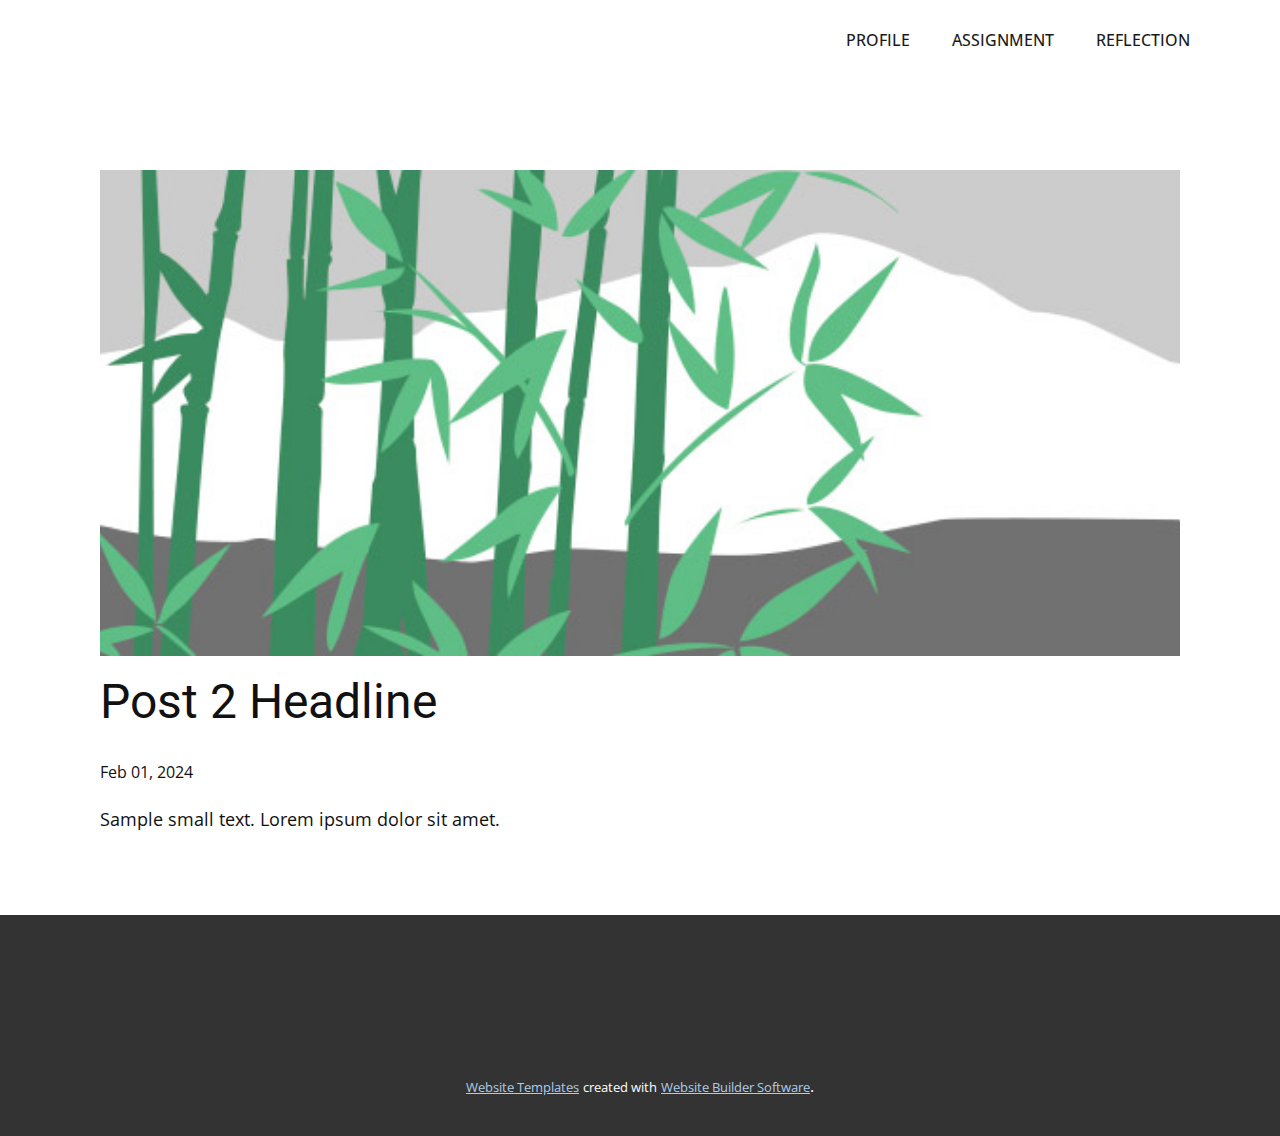
<file: blog/post-1.html>
<!DOCTYPE html>
<html style="font-size: 16px;" lang="en"><head>
    <meta name="viewport" content="width=device-width, initial-scale=1.0">
    <meta charset="utf-8">
    <meta name="keywords" content="Post 1 Headline">
    <meta name="description" content="">
    <title>Post 2 Headline</title>
    <link rel="stylesheet" href="../nicepage.css" media="screen">
<link rel="stylesheet" href="../Post-Template.css" media="screen">
    <script class="u-script" type="text/javascript" src="../jquery.js" defer=""></script>
    <script class="u-script" type="text/javascript" src="../nicepage.js" defer=""></script>
    <meta name="generator" content="Nicepage 6.3.1, nicepage.com">
    <link id="u-theme-google-font" rel="stylesheet" href="https://fonts.googleapis.com/css?family=Roboto:100,100i,300,300i,400,400i,500,500i,700,700i,900,900i|Open+Sans:300,300i,400,400i,500,500i,600,600i,700,700i,800,800i">
    
    
    
    <script type="application/ld+json">{
		"@context": "http://schema.org",
		"@type": "Organization",
		"name": ""
}</script>
    <meta name="theme-color" content="#478ac9">
  <meta data-intl-tel-input-cdn-path="intlTelInput/"></head>
  <body data-path-to-root="./" data-include-products="false" class="u-body u-xl-mode" data-lang="en"><header class="u-clearfix u-header u-header" id="sec-1d44"><div class="u-clearfix u-sheet u-sheet-1">
        <nav class="u-menu u-menu-one-level u-offcanvas u-menu-1">
          <div class="menu-collapse" style="font-size: 1rem; letter-spacing: 0px; text-transform: uppercase; font-weight: 500;">
            <a class="u-button-style u-custom-active-border-color u-custom-active-color u-custom-border u-custom-border-color u-custom-borders u-custom-hover-border-color u-custom-hover-color u-custom-left-right-menu-spacing u-custom-padding-bottom u-custom-text-active-color u-custom-text-color u-custom-text-hover-color u-custom-top-bottom-menu-spacing u-nav-link u-text-active-palette-1-base u-text-hover-palette-2-base" href="#">
              <svg class="u-svg-link" viewBox="0 0 24 24"><use xmlns:xlink="http://www.w3.org/1999/xlink" xlink:href="#menu-hamburger"></use></svg>
              <svg class="u-svg-content" version="1.1" id="menu-hamburger" viewBox="0 0 16 16" x="0px" y="0px" xmlns:xlink="http://www.w3.org/1999/xlink" xmlns="http://www.w3.org/2000/svg"><g><rect y="1" width="16" height="2"></rect><rect y="7" width="16" height="2"></rect><rect y="13" width="16" height="2"></rect>
</g></svg>
            </a>
          </div>
          <div class="u-custom-menu u-nav-container">
            <ul class="u-nav u-spacing-2 u-unstyled u-nav-1"><li class="u-nav-item"><a class="u-active-palette-1-base u-border-active-palette-1-base u-border-hover-palette-1-light-1 u-border-no-left u-border-no-right u-border-no-top u-button-style u-hover-palette-1-light-1 u-nav-link u-text-active-white u-text-grey-90 u-text-hover-white" href="../Profile.html" style="padding: 10px 20px;">Profile</a>
</li><li class="u-nav-item"><a class="u-active-palette-1-base u-border-active-palette-1-base u-border-hover-palette-1-light-1 u-border-no-left u-border-no-right u-border-no-top u-button-style u-hover-palette-1-light-1 u-nav-link u-text-active-white u-text-grey-90 u-text-hover-white" href="../Assignment.html" style="padding: 10px 20px;">Assignment</a>
</li><li class="u-nav-item"><a class="u-active-palette-1-base u-border-active-palette-1-base u-border-hover-palette-1-light-1 u-border-no-left u-border-no-right u-border-no-top u-button-style u-hover-palette-1-light-1 u-nav-link u-text-active-white u-text-grey-90 u-text-hover-white" href="../Reflection.html" style="padding: 10px 20px;">Reflection</a>
</li></ul>
          </div>
          <div class="u-custom-menu u-nav-container-collapse">
            <div class="u-black u-container-style u-inner-container-layout u-opacity u-opacity-95 u-sidenav">
              <div class="u-inner-container-layout u-sidenav-overflow">
                <div class="u-menu-close"></div>
                <ul class="u-align-center u-nav u-popupmenu-items u-unstyled u-nav-2"><li class="u-nav-item"><a class="u-button-style u-nav-link" href="../Profile.html">Profile</a>
</li><li class="u-nav-item"><a class="u-button-style u-nav-link" href="../Assignment.html">Assignment</a>
</li><li class="u-nav-item"><a class="u-button-style u-nav-link" href="../Reflection.html">Reflection</a>
</li></ul>
              </div>
            </div>
            <div class="u-black u-menu-overlay u-opacity u-opacity-70"></div>
          </div>
        </nav>
      </div></header>
    <section class="u-align-center u-clearfix u-section-1" id="sec-9f8f">
      <div class="u-clearfix u-sheet u-valign-middle-md u-valign-middle-sm u-valign-middle-xs u-sheet-1"><!--post_details--><!--post_details_options_json--><!--{"source":""}--><!--/post_details_options_json--><!--blog_post-->
        <div class="u-container-style u-expanded-width u-post-details u-post-details-1">
          <div class="u-container-layout u-valign-middle u-container-layout-1"><!--blog_post_image-->
            <img alt="" class="u-blog-control u-expanded-width u-image u-image-default u-image-1" src="../images/68f64b9d.jpeg"><!--/blog_post_image--><!--blog_post_header-->
            <h2 class="u-blog-control u-text u-text-1">Post 2 Headline</h2><!--/blog_post_header--><!--blog_post_metadata-->
            <div class="u-blog-control u-metadata u-metadata-1"><!--blog_post_metadata_date-->
              <span class="u-meta-date u-meta-icon">Feb 01, 2024</span><!--/blog_post_metadata_date--><!--blog_post_metadata_category-->
              <!--/blog_post_metadata_category--><!--blog_post_metadata_comments-->
              <!--/blog_post_metadata_comments-->
            </div><!--/blog_post_metadata--><!--blog_post_content-->
            <div class="u-align-justify u-blog-control u-post-content u-text u-text-2 fr-view">
  Sample small text. Lorem ipsum dolor sit amet.
  </div><!--/blog_post_content-->
          </div>
        </div><!--/blog_post--><!--/post_details-->
      </div>
    </section>
    
    
    
    <footer class="u-align-center u-clearfix u-footer u-grey-80 u-footer" id="sec-af6c"><div class="u-clearfix u-sheet u-sheet-1"></div></footer>
    <section class="u-backlink u-clearfix u-grey-80">
      <a class="u-link" href="https://nicepage.com/website-templates" target="_blank">
        <span>Website Templates</span>
      </a>
      <p class="u-text">
        <span>created with</span>
      </p>
      <a class="u-link" href="" target="_blank">
        <span>Website Builder Software</span>
      </a>. 
    </section>
  
</body></html>
</file>
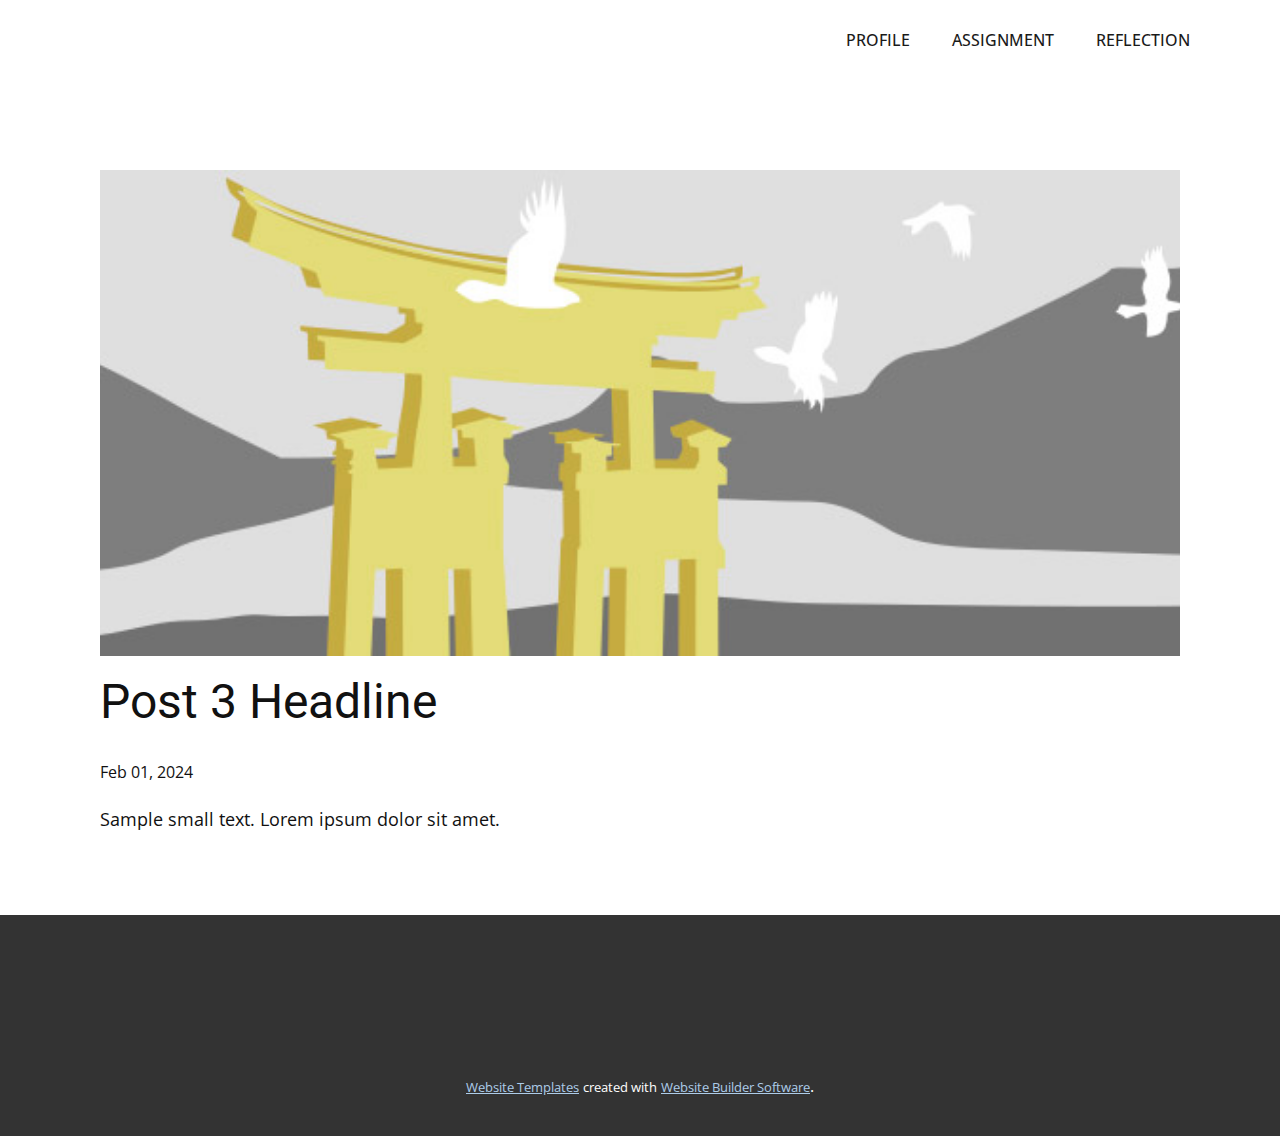
<file: blog/post-2.html>
<!DOCTYPE html>
<html style="font-size: 16px;" lang="en"><head>
    <meta name="viewport" content="width=device-width, initial-scale=1.0">
    <meta charset="utf-8">
    <meta name="keywords" content="Post 1 Headline">
    <meta name="description" content="">
    <title>Post 3 Headline</title>
    <link rel="stylesheet" href="../nicepage.css" media="screen">
<link rel="stylesheet" href="../Post-Template.css" media="screen">
    <script class="u-script" type="text/javascript" src="../jquery.js" defer=""></script>
    <script class="u-script" type="text/javascript" src="../nicepage.js" defer=""></script>
    <meta name="generator" content="Nicepage 6.3.1, nicepage.com">
    <link id="u-theme-google-font" rel="stylesheet" href="https://fonts.googleapis.com/css?family=Roboto:100,100i,300,300i,400,400i,500,500i,700,700i,900,900i|Open+Sans:300,300i,400,400i,500,500i,600,600i,700,700i,800,800i">
    
    
    
    <script type="application/ld+json">{
		"@context": "http://schema.org",
		"@type": "Organization",
		"name": ""
}</script>
    <meta name="theme-color" content="#478ac9">
  <meta data-intl-tel-input-cdn-path="intlTelInput/"></head>
  <body data-path-to-root="./" data-include-products="false" class="u-body u-xl-mode" data-lang="en"><header class="u-clearfix u-header u-header" id="sec-1d44"><div class="u-clearfix u-sheet u-sheet-1">
        <nav class="u-menu u-menu-one-level u-offcanvas u-menu-1">
          <div class="menu-collapse" style="font-size: 1rem; letter-spacing: 0px; text-transform: uppercase; font-weight: 500;">
            <a class="u-button-style u-custom-active-border-color u-custom-active-color u-custom-border u-custom-border-color u-custom-borders u-custom-hover-border-color u-custom-hover-color u-custom-left-right-menu-spacing u-custom-padding-bottom u-custom-text-active-color u-custom-text-color u-custom-text-hover-color u-custom-top-bottom-menu-spacing u-nav-link u-text-active-palette-1-base u-text-hover-palette-2-base" href="#">
              <svg class="u-svg-link" viewBox="0 0 24 24"><use xmlns:xlink="http://www.w3.org/1999/xlink" xlink:href="#menu-hamburger"></use></svg>
              <svg class="u-svg-content" version="1.1" id="menu-hamburger" viewBox="0 0 16 16" x="0px" y="0px" xmlns:xlink="http://www.w3.org/1999/xlink" xmlns="http://www.w3.org/2000/svg"><g><rect y="1" width="16" height="2"></rect><rect y="7" width="16" height="2"></rect><rect y="13" width="16" height="2"></rect>
</g></svg>
            </a>
          </div>
          <div class="u-custom-menu u-nav-container">
            <ul class="u-nav u-spacing-2 u-unstyled u-nav-1"><li class="u-nav-item"><a class="u-active-palette-1-base u-border-active-palette-1-base u-border-hover-palette-1-light-1 u-border-no-left u-border-no-right u-border-no-top u-button-style u-hover-palette-1-light-1 u-nav-link u-text-active-white u-text-grey-90 u-text-hover-white" href="../Profile.html" style="padding: 10px 20px;">Profile</a>
</li><li class="u-nav-item"><a class="u-active-palette-1-base u-border-active-palette-1-base u-border-hover-palette-1-light-1 u-border-no-left u-border-no-right u-border-no-top u-button-style u-hover-palette-1-light-1 u-nav-link u-text-active-white u-text-grey-90 u-text-hover-white" href="../Assignment.html" style="padding: 10px 20px;">Assignment</a>
</li><li class="u-nav-item"><a class="u-active-palette-1-base u-border-active-palette-1-base u-border-hover-palette-1-light-1 u-border-no-left u-border-no-right u-border-no-top u-button-style u-hover-palette-1-light-1 u-nav-link u-text-active-white u-text-grey-90 u-text-hover-white" href="../Reflection.html" style="padding: 10px 20px;">Reflection</a>
</li></ul>
          </div>
          <div class="u-custom-menu u-nav-container-collapse">
            <div class="u-black u-container-style u-inner-container-layout u-opacity u-opacity-95 u-sidenav">
              <div class="u-inner-container-layout u-sidenav-overflow">
                <div class="u-menu-close"></div>
                <ul class="u-align-center u-nav u-popupmenu-items u-unstyled u-nav-2"><li class="u-nav-item"><a class="u-button-style u-nav-link" href="../Profile.html">Profile</a>
</li><li class="u-nav-item"><a class="u-button-style u-nav-link" href="../Assignment.html">Assignment</a>
</li><li class="u-nav-item"><a class="u-button-style u-nav-link" href="../Reflection.html">Reflection</a>
</li></ul>
              </div>
            </div>
            <div class="u-black u-menu-overlay u-opacity u-opacity-70"></div>
          </div>
        </nav>
      </div></header>
    <section class="u-align-center u-clearfix u-section-1" id="sec-9f8f">
      <div class="u-clearfix u-sheet u-valign-middle-md u-valign-middle-sm u-valign-middle-xs u-sheet-1"><!--post_details--><!--post_details_options_json--><!--{"source":""}--><!--/post_details_options_json--><!--blog_post-->
        <div class="u-container-style u-expanded-width u-post-details u-post-details-1">
          <div class="u-container-layout u-valign-middle u-container-layout-1"><!--blog_post_image-->
            <img alt="" class="u-blog-control u-expanded-width u-image u-image-default u-image-1" src="../images/8ad73f3c.jpeg"><!--/blog_post_image--><!--blog_post_header-->
            <h2 class="u-blog-control u-text u-text-1">Post 3 Headline</h2><!--/blog_post_header--><!--blog_post_metadata-->
            <div class="u-blog-control u-metadata u-metadata-1"><!--blog_post_metadata_date-->
              <span class="u-meta-date u-meta-icon">Feb 01, 2024</span><!--/blog_post_metadata_date--><!--blog_post_metadata_category-->
              <!--/blog_post_metadata_category--><!--blog_post_metadata_comments-->
              <!--/blog_post_metadata_comments-->
            </div><!--/blog_post_metadata--><!--blog_post_content-->
            <div class="u-align-justify u-blog-control u-post-content u-text u-text-2 fr-view">
  Sample small text. Lorem ipsum dolor sit amet.
  </div><!--/blog_post_content-->
          </div>
        </div><!--/blog_post--><!--/post_details-->
      </div>
    </section>
    
    
    
    <footer class="u-align-center u-clearfix u-footer u-grey-80 u-footer" id="sec-af6c"><div class="u-clearfix u-sheet u-sheet-1"></div></footer>
    <section class="u-backlink u-clearfix u-grey-80">
      <a class="u-link" href="https://nicepage.com/website-templates" target="_blank">
        <span>Website Templates</span>
      </a>
      <p class="u-text">
        <span>created with</span>
      </p>
      <a class="u-link" href="" target="_blank">
        <span>Website Builder Software</span>
      </a>. 
    </section>
  
</body></html>
</file>
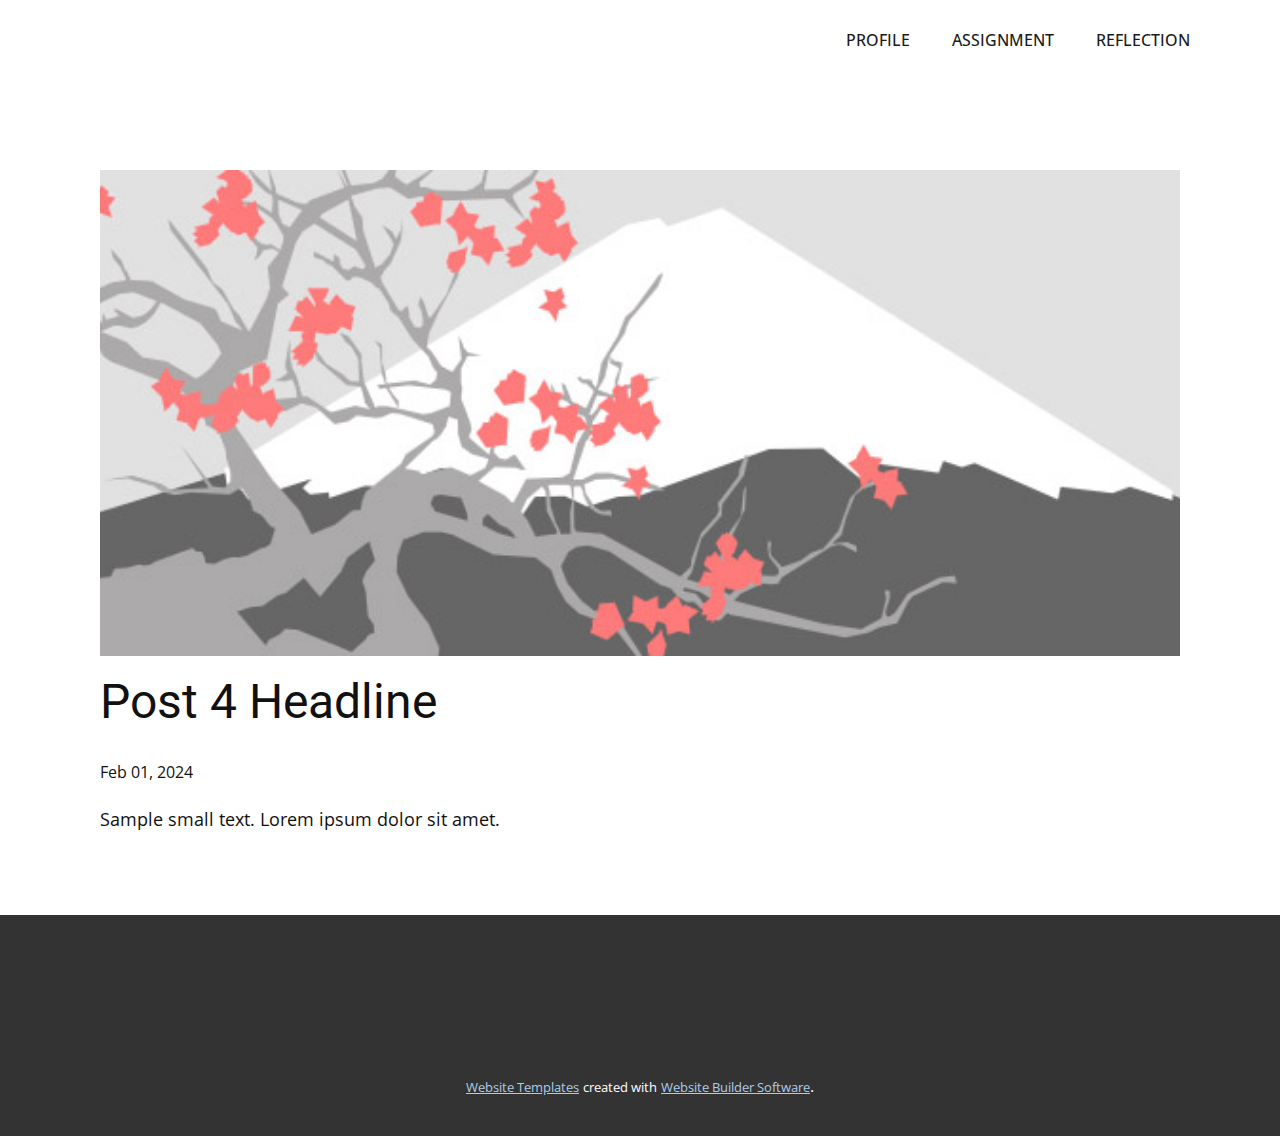
<file: blog/post-3.html>
<!DOCTYPE html>
<html style="font-size: 16px;" lang="en"><head>
    <meta name="viewport" content="width=device-width, initial-scale=1.0">
    <meta charset="utf-8">
    <meta name="keywords" content="Post 1 Headline">
    <meta name="description" content="">
    <title>Post 4 Headline</title>
    <link rel="stylesheet" href="../nicepage.css" media="screen">
<link rel="stylesheet" href="../Post-Template.css" media="screen">
    <script class="u-script" type="text/javascript" src="../jquery.js" defer=""></script>
    <script class="u-script" type="text/javascript" src="../nicepage.js" defer=""></script>
    <meta name="generator" content="Nicepage 6.3.1, nicepage.com">
    <link id="u-theme-google-font" rel="stylesheet" href="https://fonts.googleapis.com/css?family=Roboto:100,100i,300,300i,400,400i,500,500i,700,700i,900,900i|Open+Sans:300,300i,400,400i,500,500i,600,600i,700,700i,800,800i">
    
    
    
    <script type="application/ld+json">{
		"@context": "http://schema.org",
		"@type": "Organization",
		"name": ""
}</script>
    <meta name="theme-color" content="#478ac9">
  <meta data-intl-tel-input-cdn-path="intlTelInput/"></head>
  <body data-path-to-root="./" data-include-products="false" class="u-body u-xl-mode" data-lang="en"><header class="u-clearfix u-header u-header" id="sec-1d44"><div class="u-clearfix u-sheet u-sheet-1">
        <nav class="u-menu u-menu-one-level u-offcanvas u-menu-1">
          <div class="menu-collapse" style="font-size: 1rem; letter-spacing: 0px; text-transform: uppercase; font-weight: 500;">
            <a class="u-button-style u-custom-active-border-color u-custom-active-color u-custom-border u-custom-border-color u-custom-borders u-custom-hover-border-color u-custom-hover-color u-custom-left-right-menu-spacing u-custom-padding-bottom u-custom-text-active-color u-custom-text-color u-custom-text-hover-color u-custom-top-bottom-menu-spacing u-nav-link u-text-active-palette-1-base u-text-hover-palette-2-base" href="#">
              <svg class="u-svg-link" viewBox="0 0 24 24"><use xmlns:xlink="http://www.w3.org/1999/xlink" xlink:href="#menu-hamburger"></use></svg>
              <svg class="u-svg-content" version="1.1" id="menu-hamburger" viewBox="0 0 16 16" x="0px" y="0px" xmlns:xlink="http://www.w3.org/1999/xlink" xmlns="http://www.w3.org/2000/svg"><g><rect y="1" width="16" height="2"></rect><rect y="7" width="16" height="2"></rect><rect y="13" width="16" height="2"></rect>
</g></svg>
            </a>
          </div>
          <div class="u-custom-menu u-nav-container">
            <ul class="u-nav u-spacing-2 u-unstyled u-nav-1"><li class="u-nav-item"><a class="u-active-palette-1-base u-border-active-palette-1-base u-border-hover-palette-1-light-1 u-border-no-left u-border-no-right u-border-no-top u-button-style u-hover-palette-1-light-1 u-nav-link u-text-active-white u-text-grey-90 u-text-hover-white" href="../Profile.html" style="padding: 10px 20px;">Profile</a>
</li><li class="u-nav-item"><a class="u-active-palette-1-base u-border-active-palette-1-base u-border-hover-palette-1-light-1 u-border-no-left u-border-no-right u-border-no-top u-button-style u-hover-palette-1-light-1 u-nav-link u-text-active-white u-text-grey-90 u-text-hover-white" href="../Assignment.html" style="padding: 10px 20px;">Assignment</a>
</li><li class="u-nav-item"><a class="u-active-palette-1-base u-border-active-palette-1-base u-border-hover-palette-1-light-1 u-border-no-left u-border-no-right u-border-no-top u-button-style u-hover-palette-1-light-1 u-nav-link u-text-active-white u-text-grey-90 u-text-hover-white" href="../Reflection.html" style="padding: 10px 20px;">Reflection</a>
</li></ul>
          </div>
          <div class="u-custom-menu u-nav-container-collapse">
            <div class="u-black u-container-style u-inner-container-layout u-opacity u-opacity-95 u-sidenav">
              <div class="u-inner-container-layout u-sidenav-overflow">
                <div class="u-menu-close"></div>
                <ul class="u-align-center u-nav u-popupmenu-items u-unstyled u-nav-2"><li class="u-nav-item"><a class="u-button-style u-nav-link" href="../Profile.html">Profile</a>
</li><li class="u-nav-item"><a class="u-button-style u-nav-link" href="../Assignment.html">Assignment</a>
</li><li class="u-nav-item"><a class="u-button-style u-nav-link" href="../Reflection.html">Reflection</a>
</li></ul>
              </div>
            </div>
            <div class="u-black u-menu-overlay u-opacity u-opacity-70"></div>
          </div>
        </nav>
      </div></header>
    <section class="u-align-center u-clearfix u-section-1" id="sec-9f8f">
      <div class="u-clearfix u-sheet u-valign-middle-md u-valign-middle-sm u-valign-middle-xs u-sheet-1"><!--post_details--><!--post_details_options_json--><!--{"source":""}--><!--/post_details_options_json--><!--blog_post-->
        <div class="u-container-style u-expanded-width u-post-details u-post-details-1">
          <div class="u-container-layout u-valign-middle u-container-layout-1"><!--blog_post_image-->
            <img alt="" class="u-blog-control u-expanded-width u-image u-image-default u-image-1" src="../images/0fd3416c.jpeg"><!--/blog_post_image--><!--blog_post_header-->
            <h2 class="u-blog-control u-text u-text-1">Post 4 Headline</h2><!--/blog_post_header--><!--blog_post_metadata-->
            <div class="u-blog-control u-metadata u-metadata-1"><!--blog_post_metadata_date-->
              <span class="u-meta-date u-meta-icon">Feb 01, 2024</span><!--/blog_post_metadata_date--><!--blog_post_metadata_category-->
              <!--/blog_post_metadata_category--><!--blog_post_metadata_comments-->
              <!--/blog_post_metadata_comments-->
            </div><!--/blog_post_metadata--><!--blog_post_content-->
            <div class="u-align-justify u-blog-control u-post-content u-text u-text-2 fr-view">
  Sample small text. Lorem ipsum dolor sit amet.
  </div><!--/blog_post_content-->
          </div>
        </div><!--/blog_post--><!--/post_details-->
      </div>
    </section>
    
    
    
    <footer class="u-align-center u-clearfix u-footer u-grey-80 u-footer" id="sec-af6c"><div class="u-clearfix u-sheet u-sheet-1"></div></footer>
    <section class="u-backlink u-clearfix u-grey-80">
      <a class="u-link" href="https://nicepage.com/website-templates" target="_blank">
        <span>Website Templates</span>
      </a>
      <p class="u-text">
        <span>created with</span>
      </p>
      <a class="u-link" href="" target="_blank">
        <span>Website Builder Software</span>
      </a>. 
    </section>
  
</body></html>
</file>
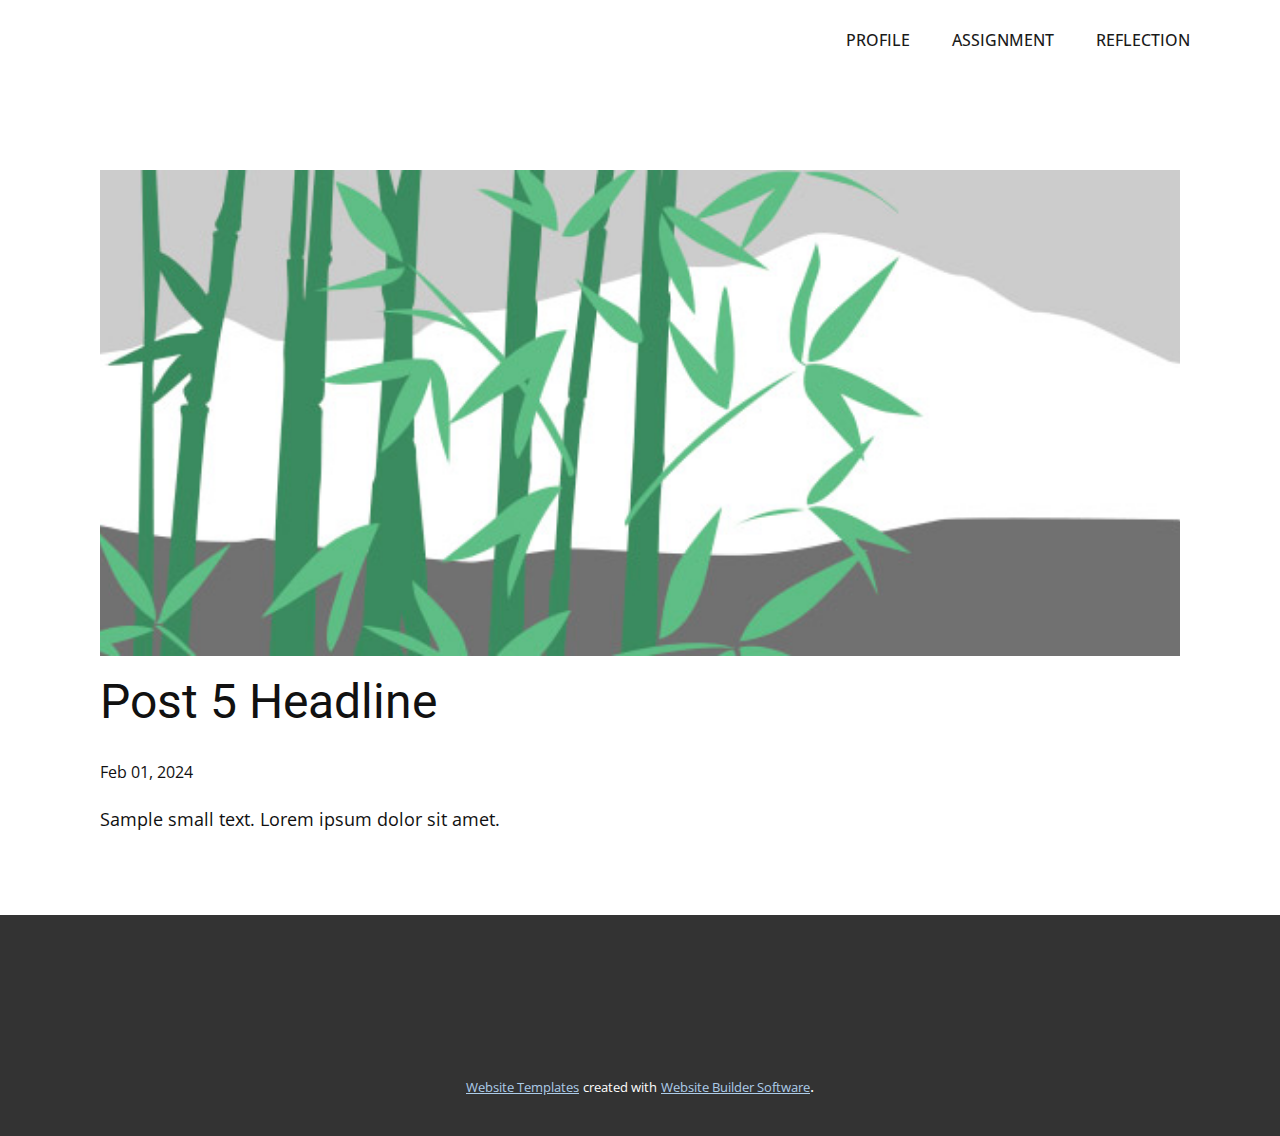
<file: blog/post-4.html>
<!DOCTYPE html>
<html style="font-size: 16px;" lang="en"><head>
    <meta name="viewport" content="width=device-width, initial-scale=1.0">
    <meta charset="utf-8">
    <meta name="keywords" content="Post 1 Headline">
    <meta name="description" content="">
    <title>Post 5 Headline</title>
    <link rel="stylesheet" href="../nicepage.css" media="screen">
<link rel="stylesheet" href="../Post-Template.css" media="screen">
    <script class="u-script" type="text/javascript" src="../jquery.js" defer=""></script>
    <script class="u-script" type="text/javascript" src="../nicepage.js" defer=""></script>
    <meta name="generator" content="Nicepage 6.3.1, nicepage.com">
    <link id="u-theme-google-font" rel="stylesheet" href="https://fonts.googleapis.com/css?family=Roboto:100,100i,300,300i,400,400i,500,500i,700,700i,900,900i|Open+Sans:300,300i,400,400i,500,500i,600,600i,700,700i,800,800i">
    
    
    
    <script type="application/ld+json">{
		"@context": "http://schema.org",
		"@type": "Organization",
		"name": ""
}</script>
    <meta name="theme-color" content="#478ac9">
  <meta data-intl-tel-input-cdn-path="intlTelInput/"></head>
  <body data-path-to-root="./" data-include-products="false" class="u-body u-xl-mode" data-lang="en"><header class="u-clearfix u-header u-header" id="sec-1d44"><div class="u-clearfix u-sheet u-sheet-1">
        <nav class="u-menu u-menu-one-level u-offcanvas u-menu-1">
          <div class="menu-collapse" style="font-size: 1rem; letter-spacing: 0px; text-transform: uppercase; font-weight: 500;">
            <a class="u-button-style u-custom-active-border-color u-custom-active-color u-custom-border u-custom-border-color u-custom-borders u-custom-hover-border-color u-custom-hover-color u-custom-left-right-menu-spacing u-custom-padding-bottom u-custom-text-active-color u-custom-text-color u-custom-text-hover-color u-custom-top-bottom-menu-spacing u-nav-link u-text-active-palette-1-base u-text-hover-palette-2-base" href="#">
              <svg class="u-svg-link" viewBox="0 0 24 24"><use xmlns:xlink="http://www.w3.org/1999/xlink" xlink:href="#menu-hamburger"></use></svg>
              <svg class="u-svg-content" version="1.1" id="menu-hamburger" viewBox="0 0 16 16" x="0px" y="0px" xmlns:xlink="http://www.w3.org/1999/xlink" xmlns="http://www.w3.org/2000/svg"><g><rect y="1" width="16" height="2"></rect><rect y="7" width="16" height="2"></rect><rect y="13" width="16" height="2"></rect>
</g></svg>
            </a>
          </div>
          <div class="u-custom-menu u-nav-container">
            <ul class="u-nav u-spacing-2 u-unstyled u-nav-1"><li class="u-nav-item"><a class="u-active-palette-1-base u-border-active-palette-1-base u-border-hover-palette-1-light-1 u-border-no-left u-border-no-right u-border-no-top u-button-style u-hover-palette-1-light-1 u-nav-link u-text-active-white u-text-grey-90 u-text-hover-white" href="../Profile.html" style="padding: 10px 20px;">Profile</a>
</li><li class="u-nav-item"><a class="u-active-palette-1-base u-border-active-palette-1-base u-border-hover-palette-1-light-1 u-border-no-left u-border-no-right u-border-no-top u-button-style u-hover-palette-1-light-1 u-nav-link u-text-active-white u-text-grey-90 u-text-hover-white" href="../Assignment.html" style="padding: 10px 20px;">Assignment</a>
</li><li class="u-nav-item"><a class="u-active-palette-1-base u-border-active-palette-1-base u-border-hover-palette-1-light-1 u-border-no-left u-border-no-right u-border-no-top u-button-style u-hover-palette-1-light-1 u-nav-link u-text-active-white u-text-grey-90 u-text-hover-white" href="../Reflection.html" style="padding: 10px 20px;">Reflection</a>
</li></ul>
          </div>
          <div class="u-custom-menu u-nav-container-collapse">
            <div class="u-black u-container-style u-inner-container-layout u-opacity u-opacity-95 u-sidenav">
              <div class="u-inner-container-layout u-sidenav-overflow">
                <div class="u-menu-close"></div>
                <ul class="u-align-center u-nav u-popupmenu-items u-unstyled u-nav-2"><li class="u-nav-item"><a class="u-button-style u-nav-link" href="../Profile.html">Profile</a>
</li><li class="u-nav-item"><a class="u-button-style u-nav-link" href="../Assignment.html">Assignment</a>
</li><li class="u-nav-item"><a class="u-button-style u-nav-link" href="../Reflection.html">Reflection</a>
</li></ul>
              </div>
            </div>
            <div class="u-black u-menu-overlay u-opacity u-opacity-70"></div>
          </div>
        </nav>
      </div></header>
    <section class="u-align-center u-clearfix u-section-1" id="sec-9f8f">
      <div class="u-clearfix u-sheet u-valign-middle-md u-valign-middle-sm u-valign-middle-xs u-sheet-1"><!--post_details--><!--post_details_options_json--><!--{"source":""}--><!--/post_details_options_json--><!--blog_post-->
        <div class="u-container-style u-expanded-width u-post-details u-post-details-1">
          <div class="u-container-layout u-valign-middle u-container-layout-1"><!--blog_post_image-->
            <img alt="" class="u-blog-control u-expanded-width u-image u-image-default u-image-1" src="../images/68f64b9d.jpeg"><!--/blog_post_image--><!--blog_post_header-->
            <h2 class="u-blog-control u-text u-text-1">Post 5 Headline</h2><!--/blog_post_header--><!--blog_post_metadata-->
            <div class="u-blog-control u-metadata u-metadata-1"><!--blog_post_metadata_date-->
              <span class="u-meta-date u-meta-icon">Feb 01, 2024</span><!--/blog_post_metadata_date--><!--blog_post_metadata_category-->
              <!--/blog_post_metadata_category--><!--blog_post_metadata_comments-->
              <!--/blog_post_metadata_comments-->
            </div><!--/blog_post_metadata--><!--blog_post_content-->
            <div class="u-align-justify u-blog-control u-post-content u-text u-text-2 fr-view">
  Sample small text. Lorem ipsum dolor sit amet.
  </div><!--/blog_post_content-->
          </div>
        </div><!--/blog_post--><!--/post_details-->
      </div>
    </section>
    
    
    
    <footer class="u-align-center u-clearfix u-footer u-grey-80 u-footer" id="sec-af6c"><div class="u-clearfix u-sheet u-sheet-1"></div></footer>
    <section class="u-backlink u-clearfix u-grey-80">
      <a class="u-link" href="https://nicepage.com/website-templates" target="_blank">
        <span>Website Templates</span>
      </a>
      <p class="u-text">
        <span>created with</span>
      </p>
      <a class="u-link" href="" target="_blank">
        <span>Website Builder Software</span>
      </a>. 
    </section>
  
</body></html>
</file>
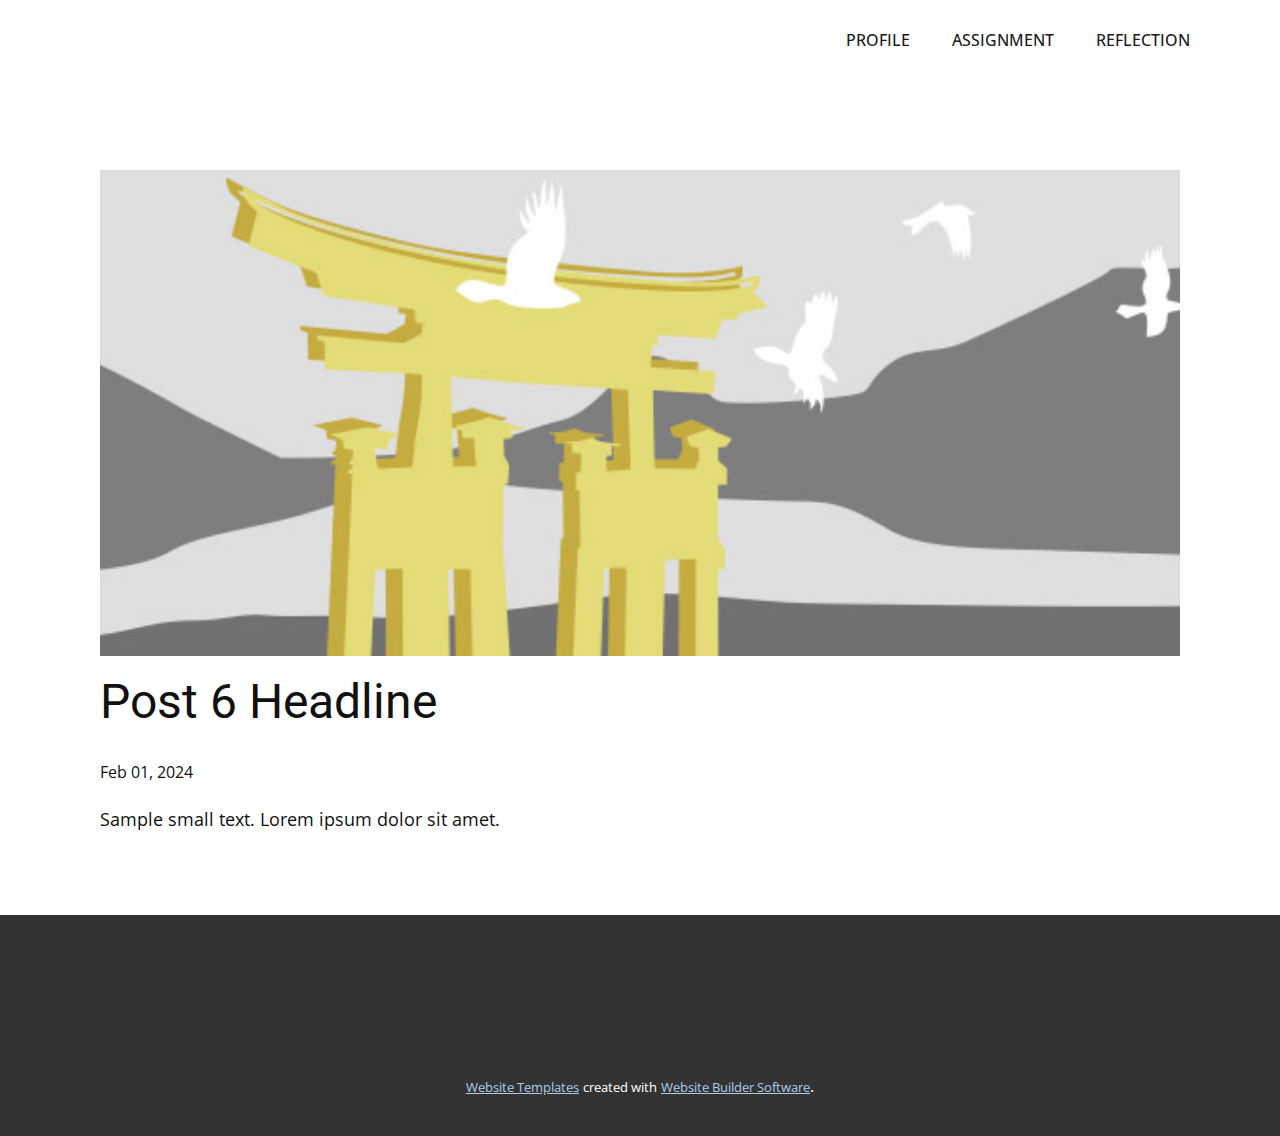
<file: blog/post-5.html>
<!DOCTYPE html>
<html style="font-size: 16px;" lang="en"><head>
    <meta name="viewport" content="width=device-width, initial-scale=1.0">
    <meta charset="utf-8">
    <meta name="keywords" content="Post 1 Headline">
    <meta name="description" content="">
    <title>Post 6 Headline</title>
    <link rel="stylesheet" href="../nicepage.css" media="screen">
<link rel="stylesheet" href="../Post-Template.css" media="screen">
    <script class="u-script" type="text/javascript" src="../jquery.js" defer=""></script>
    <script class="u-script" type="text/javascript" src="../nicepage.js" defer=""></script>
    <meta name="generator" content="Nicepage 6.3.1, nicepage.com">
    <link id="u-theme-google-font" rel="stylesheet" href="https://fonts.googleapis.com/css?family=Roboto:100,100i,300,300i,400,400i,500,500i,700,700i,900,900i|Open+Sans:300,300i,400,400i,500,500i,600,600i,700,700i,800,800i">
    
    
    
    <script type="application/ld+json">{
		"@context": "http://schema.org",
		"@type": "Organization",
		"name": ""
}</script>
    <meta name="theme-color" content="#478ac9">
  <meta data-intl-tel-input-cdn-path="intlTelInput/"></head>
  <body data-path-to-root="./" data-include-products="false" class="u-body u-xl-mode" data-lang="en"><header class="u-clearfix u-header u-header" id="sec-1d44"><div class="u-clearfix u-sheet u-sheet-1">
        <nav class="u-menu u-menu-one-level u-offcanvas u-menu-1">
          <div class="menu-collapse" style="font-size: 1rem; letter-spacing: 0px; text-transform: uppercase; font-weight: 500;">
            <a class="u-button-style u-custom-active-border-color u-custom-active-color u-custom-border u-custom-border-color u-custom-borders u-custom-hover-border-color u-custom-hover-color u-custom-left-right-menu-spacing u-custom-padding-bottom u-custom-text-active-color u-custom-text-color u-custom-text-hover-color u-custom-top-bottom-menu-spacing u-nav-link u-text-active-palette-1-base u-text-hover-palette-2-base" href="#">
              <svg class="u-svg-link" viewBox="0 0 24 24"><use xmlns:xlink="http://www.w3.org/1999/xlink" xlink:href="#menu-hamburger"></use></svg>
              <svg class="u-svg-content" version="1.1" id="menu-hamburger" viewBox="0 0 16 16" x="0px" y="0px" xmlns:xlink="http://www.w3.org/1999/xlink" xmlns="http://www.w3.org/2000/svg"><g><rect y="1" width="16" height="2"></rect><rect y="7" width="16" height="2"></rect><rect y="13" width="16" height="2"></rect>
</g></svg>
            </a>
          </div>
          <div class="u-custom-menu u-nav-container">
            <ul class="u-nav u-spacing-2 u-unstyled u-nav-1"><li class="u-nav-item"><a class="u-active-palette-1-base u-border-active-palette-1-base u-border-hover-palette-1-light-1 u-border-no-left u-border-no-right u-border-no-top u-button-style u-hover-palette-1-light-1 u-nav-link u-text-active-white u-text-grey-90 u-text-hover-white" href="../Profile.html" style="padding: 10px 20px;">Profile</a>
</li><li class="u-nav-item"><a class="u-active-palette-1-base u-border-active-palette-1-base u-border-hover-palette-1-light-1 u-border-no-left u-border-no-right u-border-no-top u-button-style u-hover-palette-1-light-1 u-nav-link u-text-active-white u-text-grey-90 u-text-hover-white" href="../Assignment.html" style="padding: 10px 20px;">Assignment</a>
</li><li class="u-nav-item"><a class="u-active-palette-1-base u-border-active-palette-1-base u-border-hover-palette-1-light-1 u-border-no-left u-border-no-right u-border-no-top u-button-style u-hover-palette-1-light-1 u-nav-link u-text-active-white u-text-grey-90 u-text-hover-white" href="../Reflection.html" style="padding: 10px 20px;">Reflection</a>
</li></ul>
          </div>
          <div class="u-custom-menu u-nav-container-collapse">
            <div class="u-black u-container-style u-inner-container-layout u-opacity u-opacity-95 u-sidenav">
              <div class="u-inner-container-layout u-sidenav-overflow">
                <div class="u-menu-close"></div>
                <ul class="u-align-center u-nav u-popupmenu-items u-unstyled u-nav-2"><li class="u-nav-item"><a class="u-button-style u-nav-link" href="../Profile.html">Profile</a>
</li><li class="u-nav-item"><a class="u-button-style u-nav-link" href="../Assignment.html">Assignment</a>
</li><li class="u-nav-item"><a class="u-button-style u-nav-link" href="../Reflection.html">Reflection</a>
</li></ul>
              </div>
            </div>
            <div class="u-black u-menu-overlay u-opacity u-opacity-70"></div>
          </div>
        </nav>
      </div></header>
    <section class="u-align-center u-clearfix u-section-1" id="sec-9f8f">
      <div class="u-clearfix u-sheet u-valign-middle-md u-valign-middle-sm u-valign-middle-xs u-sheet-1"><!--post_details--><!--post_details_options_json--><!--{"source":""}--><!--/post_details_options_json--><!--blog_post-->
        <div class="u-container-style u-expanded-width u-post-details u-post-details-1">
          <div class="u-container-layout u-valign-middle u-container-layout-1"><!--blog_post_image-->
            <img alt="" class="u-blog-control u-expanded-width u-image u-image-default u-image-1" src="../images/8ad73f3c.jpeg"><!--/blog_post_image--><!--blog_post_header-->
            <h2 class="u-blog-control u-text u-text-1">Post 6 Headline</h2><!--/blog_post_header--><!--blog_post_metadata-->
            <div class="u-blog-control u-metadata u-metadata-1"><!--blog_post_metadata_date-->
              <span class="u-meta-date u-meta-icon">Feb 01, 2024</span><!--/blog_post_metadata_date--><!--blog_post_metadata_category-->
              <!--/blog_post_metadata_category--><!--blog_post_metadata_comments-->
              <!--/blog_post_metadata_comments-->
            </div><!--/blog_post_metadata--><!--blog_post_content-->
            <div class="u-align-justify u-blog-control u-post-content u-text u-text-2 fr-view">
  Sample small text. Lorem ipsum dolor sit amet.
  </div><!--/blog_post_content-->
          </div>
        </div><!--/blog_post--><!--/post_details-->
      </div>
    </section>
    
    
    
    <footer class="u-align-center u-clearfix u-footer u-grey-80 u-footer" id="sec-af6c"><div class="u-clearfix u-sheet u-sheet-1"></div></footer>
    <section class="u-backlink u-clearfix u-grey-80">
      <a class="u-link" href="https://nicepage.com/website-templates" target="_blank">
        <span>Website Templates</span>
      </a>
      <p class="u-text">
        <span>created with</span>
      </p>
      <a class="u-link" href="" target="_blank">
        <span>Website Builder Software</span>
      </a>. 
    </section>
  
</body></html>
</file>
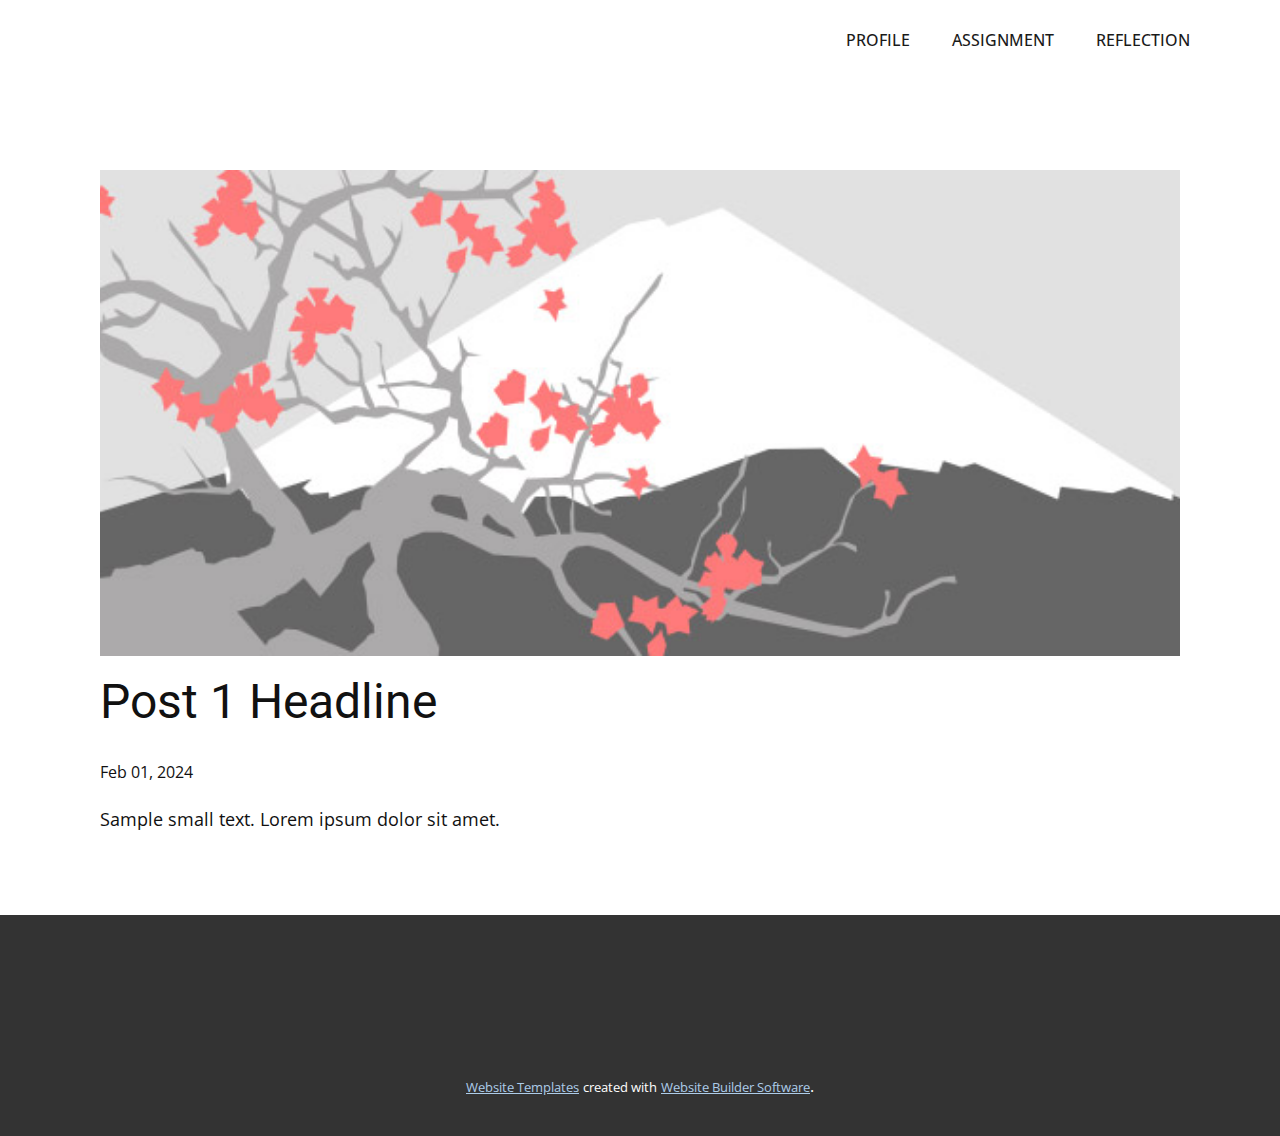
<file: blog/post.html>
<!DOCTYPE html>
<html style="font-size: 16px;" lang="en"><head>
    <meta name="viewport" content="width=device-width, initial-scale=1.0">
    <meta charset="utf-8">
    <meta name="keywords" content="Post 1 Headline">
    <meta name="description" content="">
    <title>Post 1 Headline</title>
    <link rel="stylesheet" href="../nicepage.css" media="screen">
<link rel="stylesheet" href="../Post-Template.css" media="screen">
    <script class="u-script" type="text/javascript" src="../jquery.js" defer=""></script>
    <script class="u-script" type="text/javascript" src="../nicepage.js" defer=""></script>
    <meta name="generator" content="Nicepage 6.3.1, nicepage.com">
    <link id="u-theme-google-font" rel="stylesheet" href="https://fonts.googleapis.com/css?family=Roboto:100,100i,300,300i,400,400i,500,500i,700,700i,900,900i|Open+Sans:300,300i,400,400i,500,500i,600,600i,700,700i,800,800i">
    
    
    
    <script type="application/ld+json">{
		"@context": "http://schema.org",
		"@type": "Organization",
		"name": ""
}</script>
    <meta name="theme-color" content="#478ac9">
  <meta data-intl-tel-input-cdn-path="intlTelInput/"></head>
  <body data-path-to-root="./" data-include-products="false" class="u-body u-xl-mode" data-lang="en"><header class="u-clearfix u-header u-header" id="sec-1d44"><div class="u-clearfix u-sheet u-sheet-1">
        <nav class="u-menu u-menu-one-level u-offcanvas u-menu-1">
          <div class="menu-collapse" style="font-size: 1rem; letter-spacing: 0px; text-transform: uppercase; font-weight: 500;">
            <a class="u-button-style u-custom-active-border-color u-custom-active-color u-custom-border u-custom-border-color u-custom-borders u-custom-hover-border-color u-custom-hover-color u-custom-left-right-menu-spacing u-custom-padding-bottom u-custom-text-active-color u-custom-text-color u-custom-text-hover-color u-custom-top-bottom-menu-spacing u-nav-link u-text-active-palette-1-base u-text-hover-palette-2-base" href="#">
              <svg class="u-svg-link" viewBox="0 0 24 24"><use xmlns:xlink="http://www.w3.org/1999/xlink" xlink:href="#menu-hamburger"></use></svg>
              <svg class="u-svg-content" version="1.1" id="menu-hamburger" viewBox="0 0 16 16" x="0px" y="0px" xmlns:xlink="http://www.w3.org/1999/xlink" xmlns="http://www.w3.org/2000/svg"><g><rect y="1" width="16" height="2"></rect><rect y="7" width="16" height="2"></rect><rect y="13" width="16" height="2"></rect>
</g></svg>
            </a>
          </div>
          <div class="u-custom-menu u-nav-container">
            <ul class="u-nav u-spacing-2 u-unstyled u-nav-1"><li class="u-nav-item"><a class="u-active-palette-1-base u-border-active-palette-1-base u-border-hover-palette-1-light-1 u-border-no-left u-border-no-right u-border-no-top u-button-style u-hover-palette-1-light-1 u-nav-link u-text-active-white u-text-grey-90 u-text-hover-white" href="../Profile.html" style="padding: 10px 20px;">Profile</a>
</li><li class="u-nav-item"><a class="u-active-palette-1-base u-border-active-palette-1-base u-border-hover-palette-1-light-1 u-border-no-left u-border-no-right u-border-no-top u-button-style u-hover-palette-1-light-1 u-nav-link u-text-active-white u-text-grey-90 u-text-hover-white" href="../Assignment.html" style="padding: 10px 20px;">Assignment</a>
</li><li class="u-nav-item"><a class="u-active-palette-1-base u-border-active-palette-1-base u-border-hover-palette-1-light-1 u-border-no-left u-border-no-right u-border-no-top u-button-style u-hover-palette-1-light-1 u-nav-link u-text-active-white u-text-grey-90 u-text-hover-white" href="../Reflection.html" style="padding: 10px 20px;">Reflection</a>
</li></ul>
          </div>
          <div class="u-custom-menu u-nav-container-collapse">
            <div class="u-black u-container-style u-inner-container-layout u-opacity u-opacity-95 u-sidenav">
              <div class="u-inner-container-layout u-sidenav-overflow">
                <div class="u-menu-close"></div>
                <ul class="u-align-center u-nav u-popupmenu-items u-unstyled u-nav-2"><li class="u-nav-item"><a class="u-button-style u-nav-link" href="../Profile.html">Profile</a>
</li><li class="u-nav-item"><a class="u-button-style u-nav-link" href="../Assignment.html">Assignment</a>
</li><li class="u-nav-item"><a class="u-button-style u-nav-link" href="../Reflection.html">Reflection</a>
</li></ul>
              </div>
            </div>
            <div class="u-black u-menu-overlay u-opacity u-opacity-70"></div>
          </div>
        </nav>
      </div></header>
    <section class="u-align-center u-clearfix u-section-1" id="sec-9f8f">
      <div class="u-clearfix u-sheet u-valign-middle-md u-valign-middle-sm u-valign-middle-xs u-sheet-1"><!--post_details--><!--post_details_options_json--><!--{"source":""}--><!--/post_details_options_json--><!--blog_post-->
        <div class="u-container-style u-expanded-width u-post-details u-post-details-1">
          <div class="u-container-layout u-valign-middle u-container-layout-1"><!--blog_post_image-->
            <img alt="" class="u-blog-control u-expanded-width u-image u-image-default u-image-1" src="../images/0fd3416c.jpeg"><!--/blog_post_image--><!--blog_post_header-->
            <h2 class="u-blog-control u-text u-text-1">Post 1 Headline</h2><!--/blog_post_header--><!--blog_post_metadata-->
            <div class="u-blog-control u-metadata u-metadata-1"><!--blog_post_metadata_date-->
              <span class="u-meta-date u-meta-icon">Feb 01, 2024</span><!--/blog_post_metadata_date--><!--blog_post_metadata_category-->
              <!--/blog_post_metadata_category--><!--blog_post_metadata_comments-->
              <!--/blog_post_metadata_comments-->
            </div><!--/blog_post_metadata--><!--blog_post_content-->
            <div class="u-align-justify u-blog-control u-post-content u-text u-text-2 fr-view">
  Sample small text. Lorem ipsum dolor sit amet.
  </div><!--/blog_post_content-->
          </div>
        </div><!--/blog_post--><!--/post_details-->
      </div>
    </section>
    
    
    
    <footer class="u-align-center u-clearfix u-footer u-grey-80 u-footer" id="sec-af6c"><div class="u-clearfix u-sheet u-sheet-1"></div></footer>
    <section class="u-backlink u-clearfix u-grey-80">
      <a class="u-link" href="https://nicepage.com/website-templates" target="_blank">
        <span>Website Templates</span>
      </a>
      <p class="u-text">
        <span>created with</span>
      </p>
      <a class="u-link" href="" target="_blank">
        <span>Website Builder Software</span>
      </a>. 
    </section>
  
</body></html>
</file>
